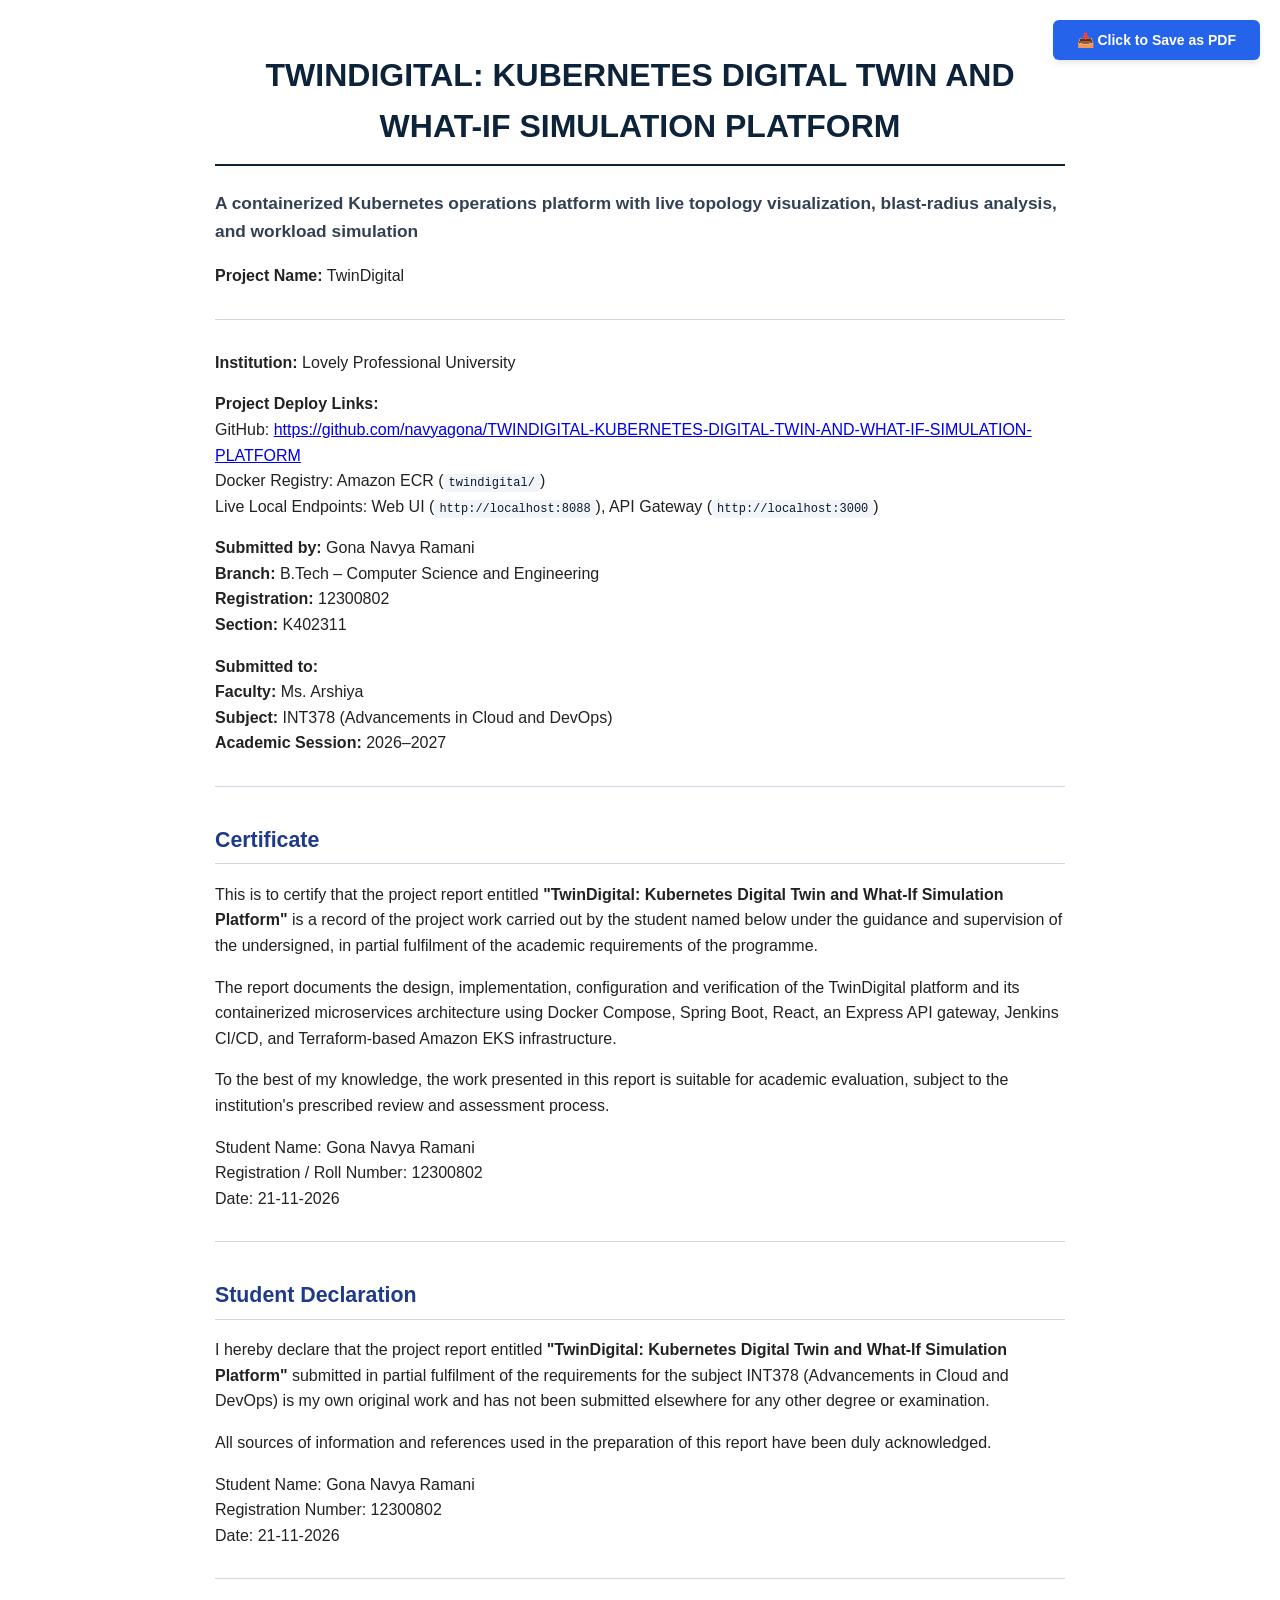
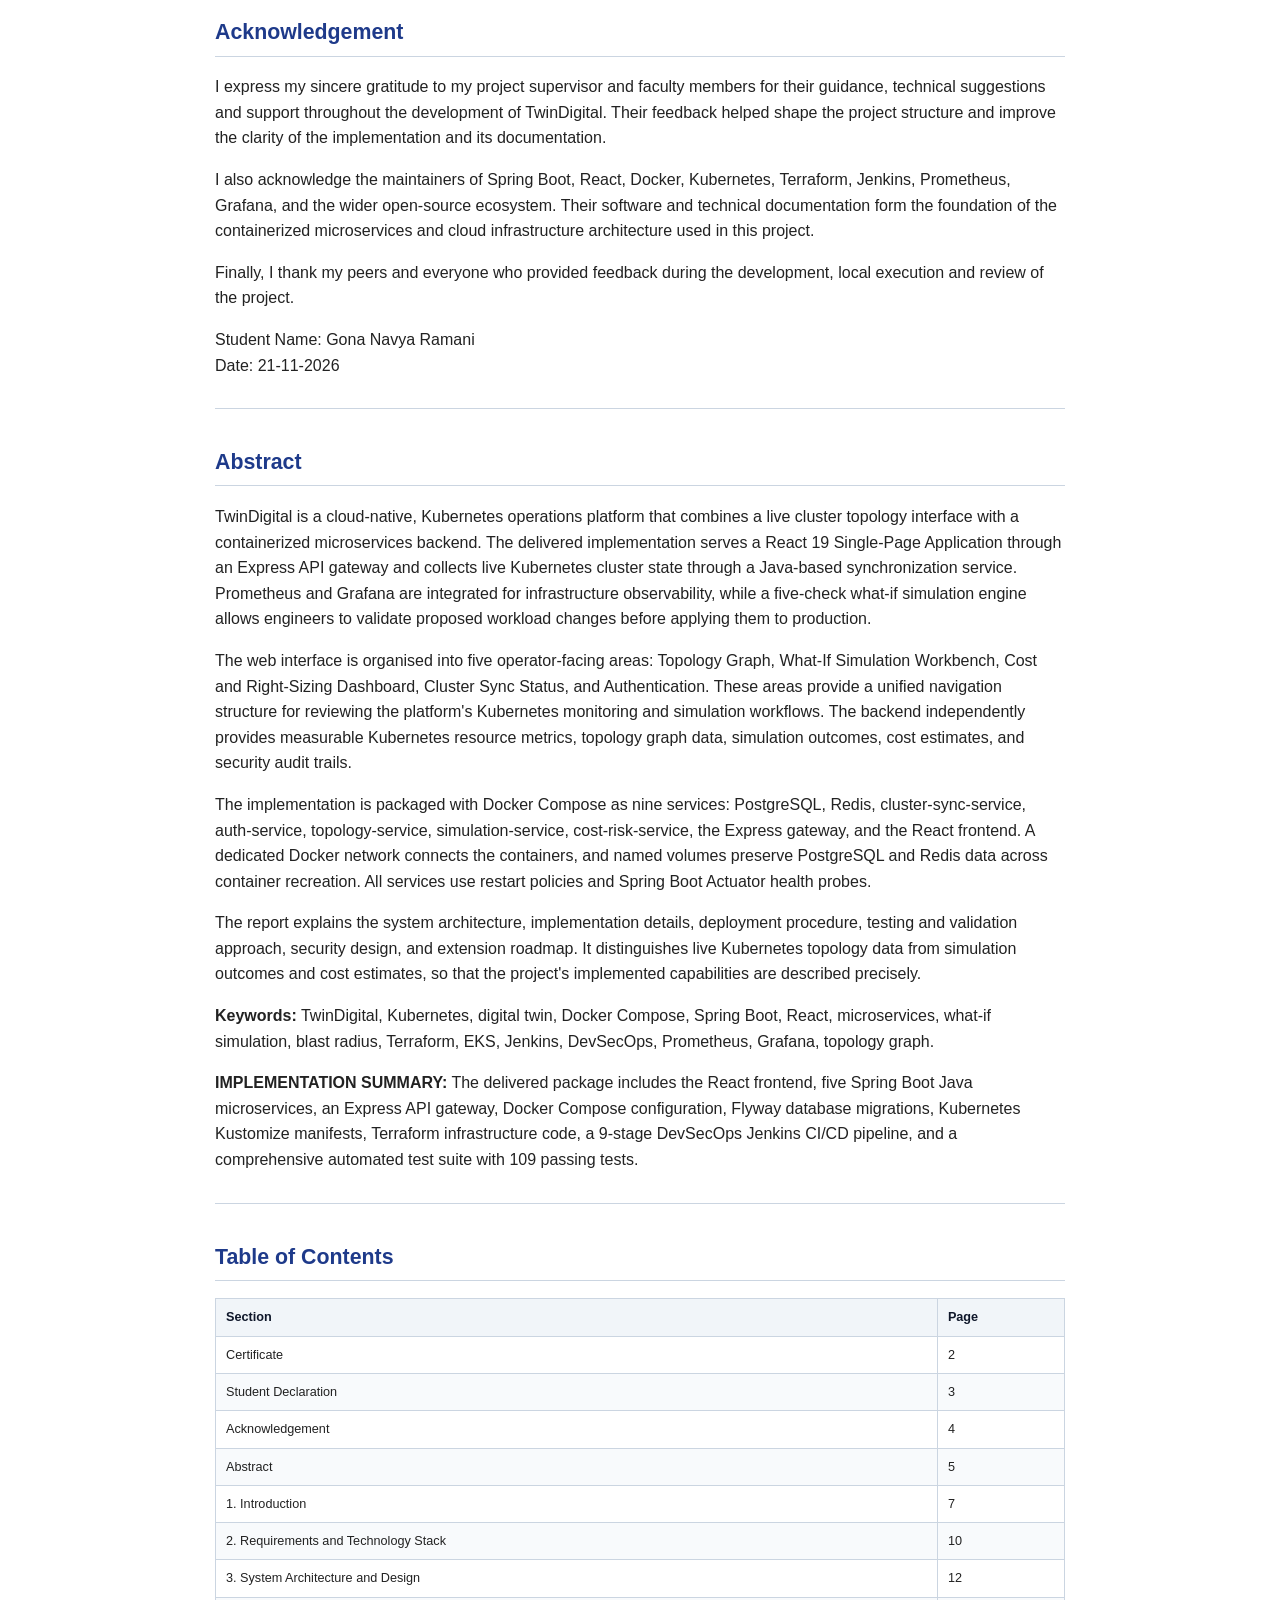
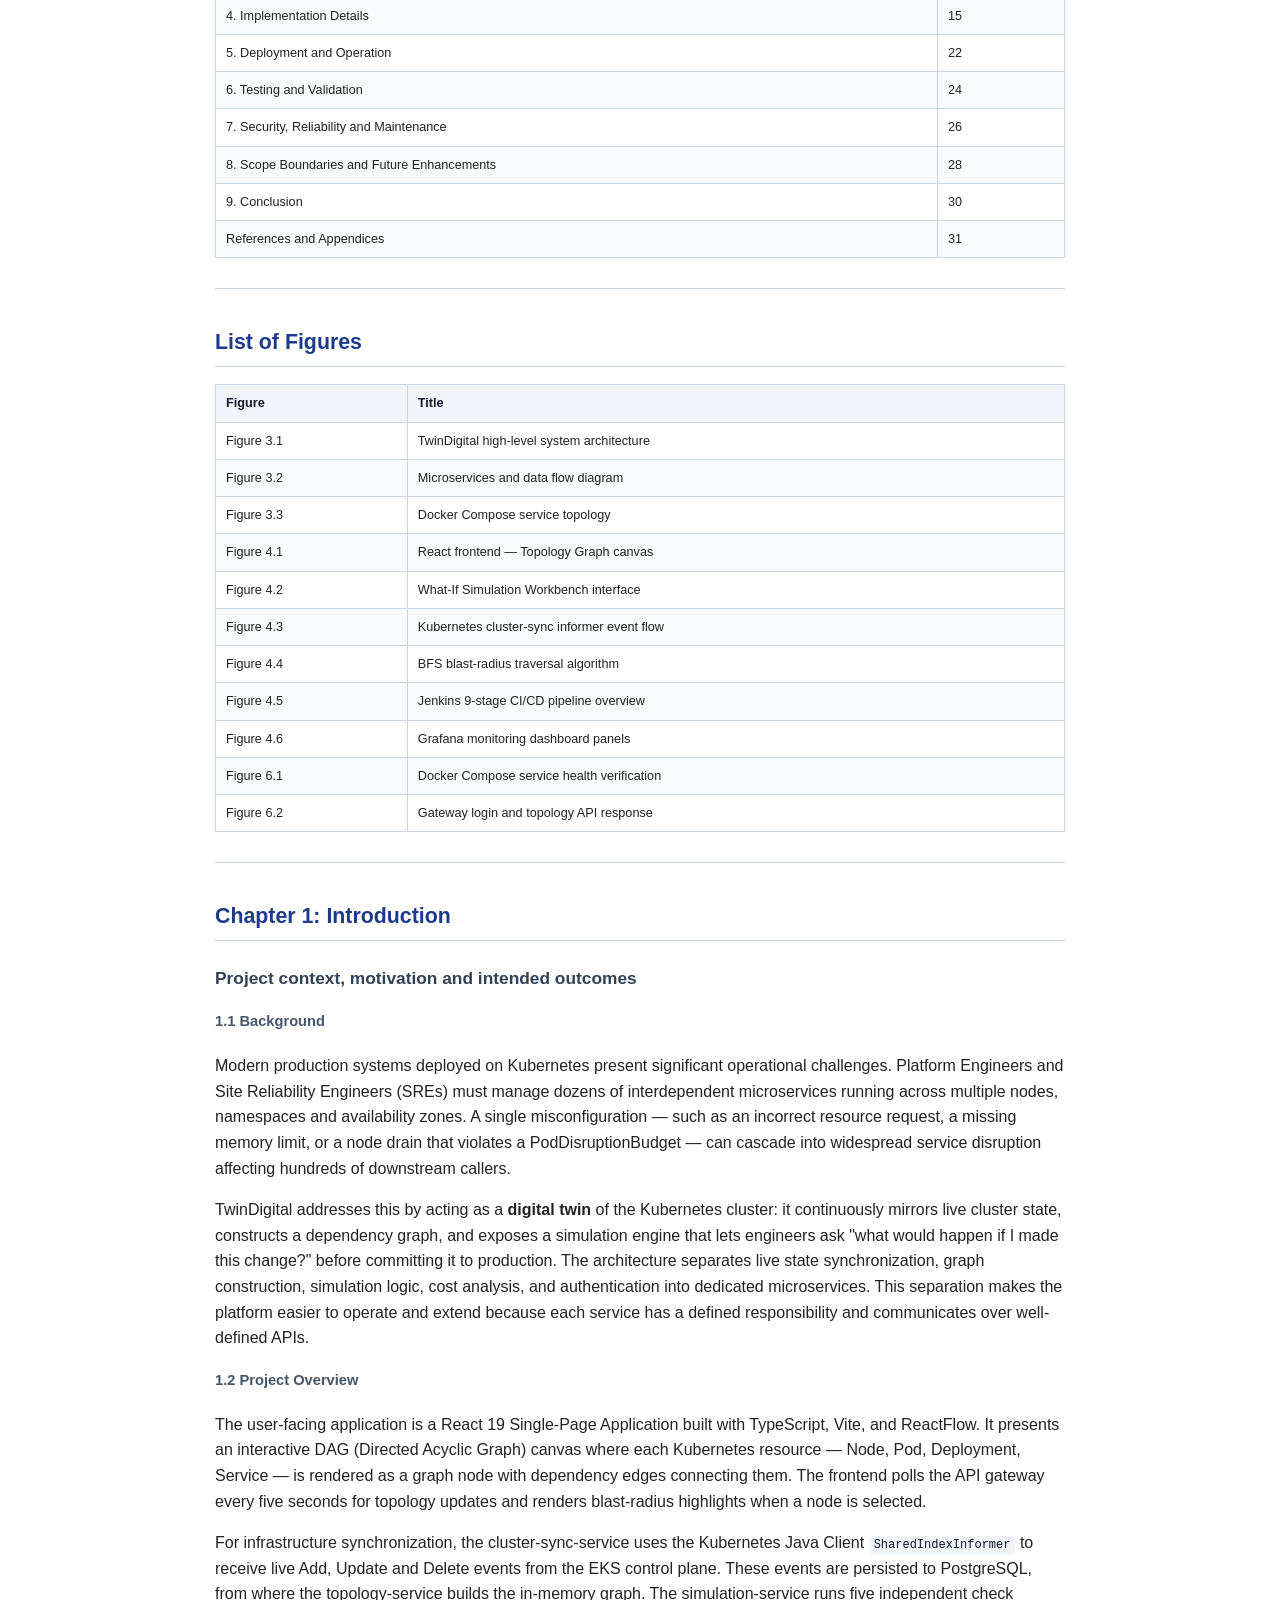
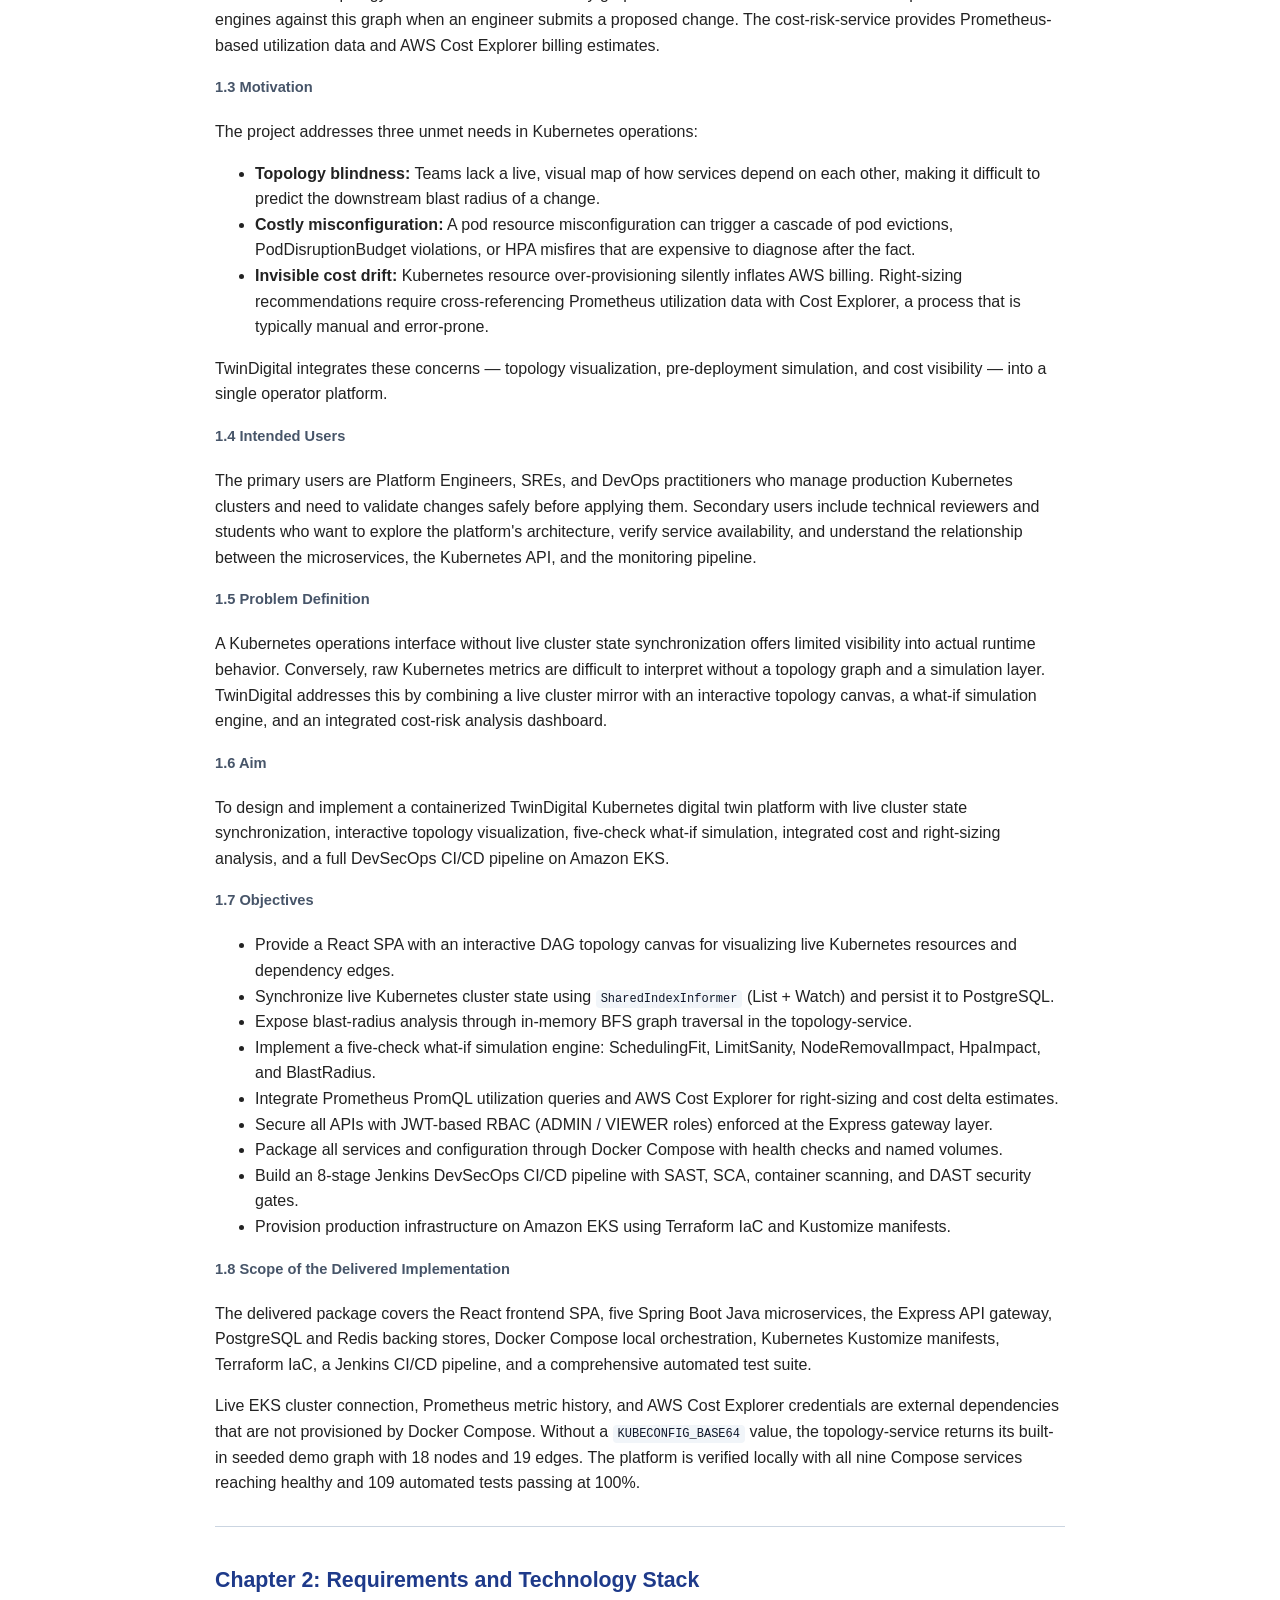
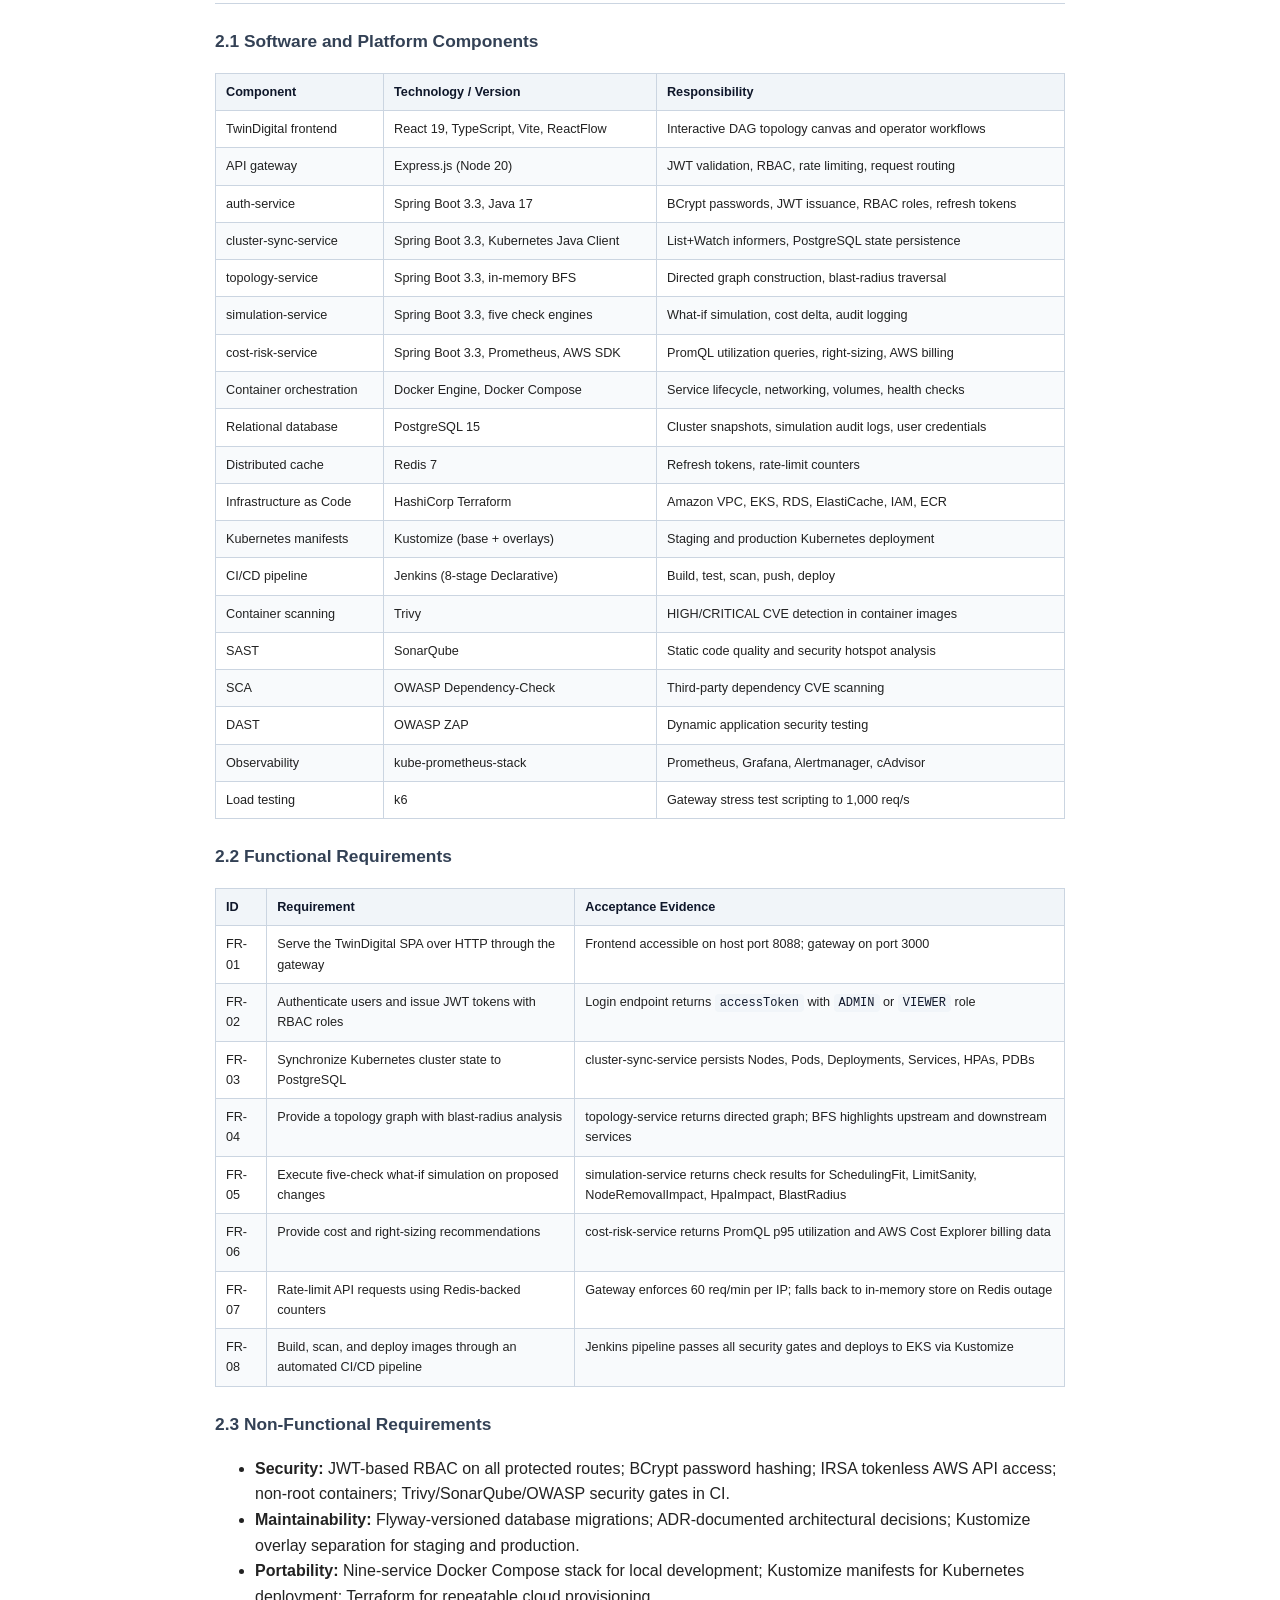
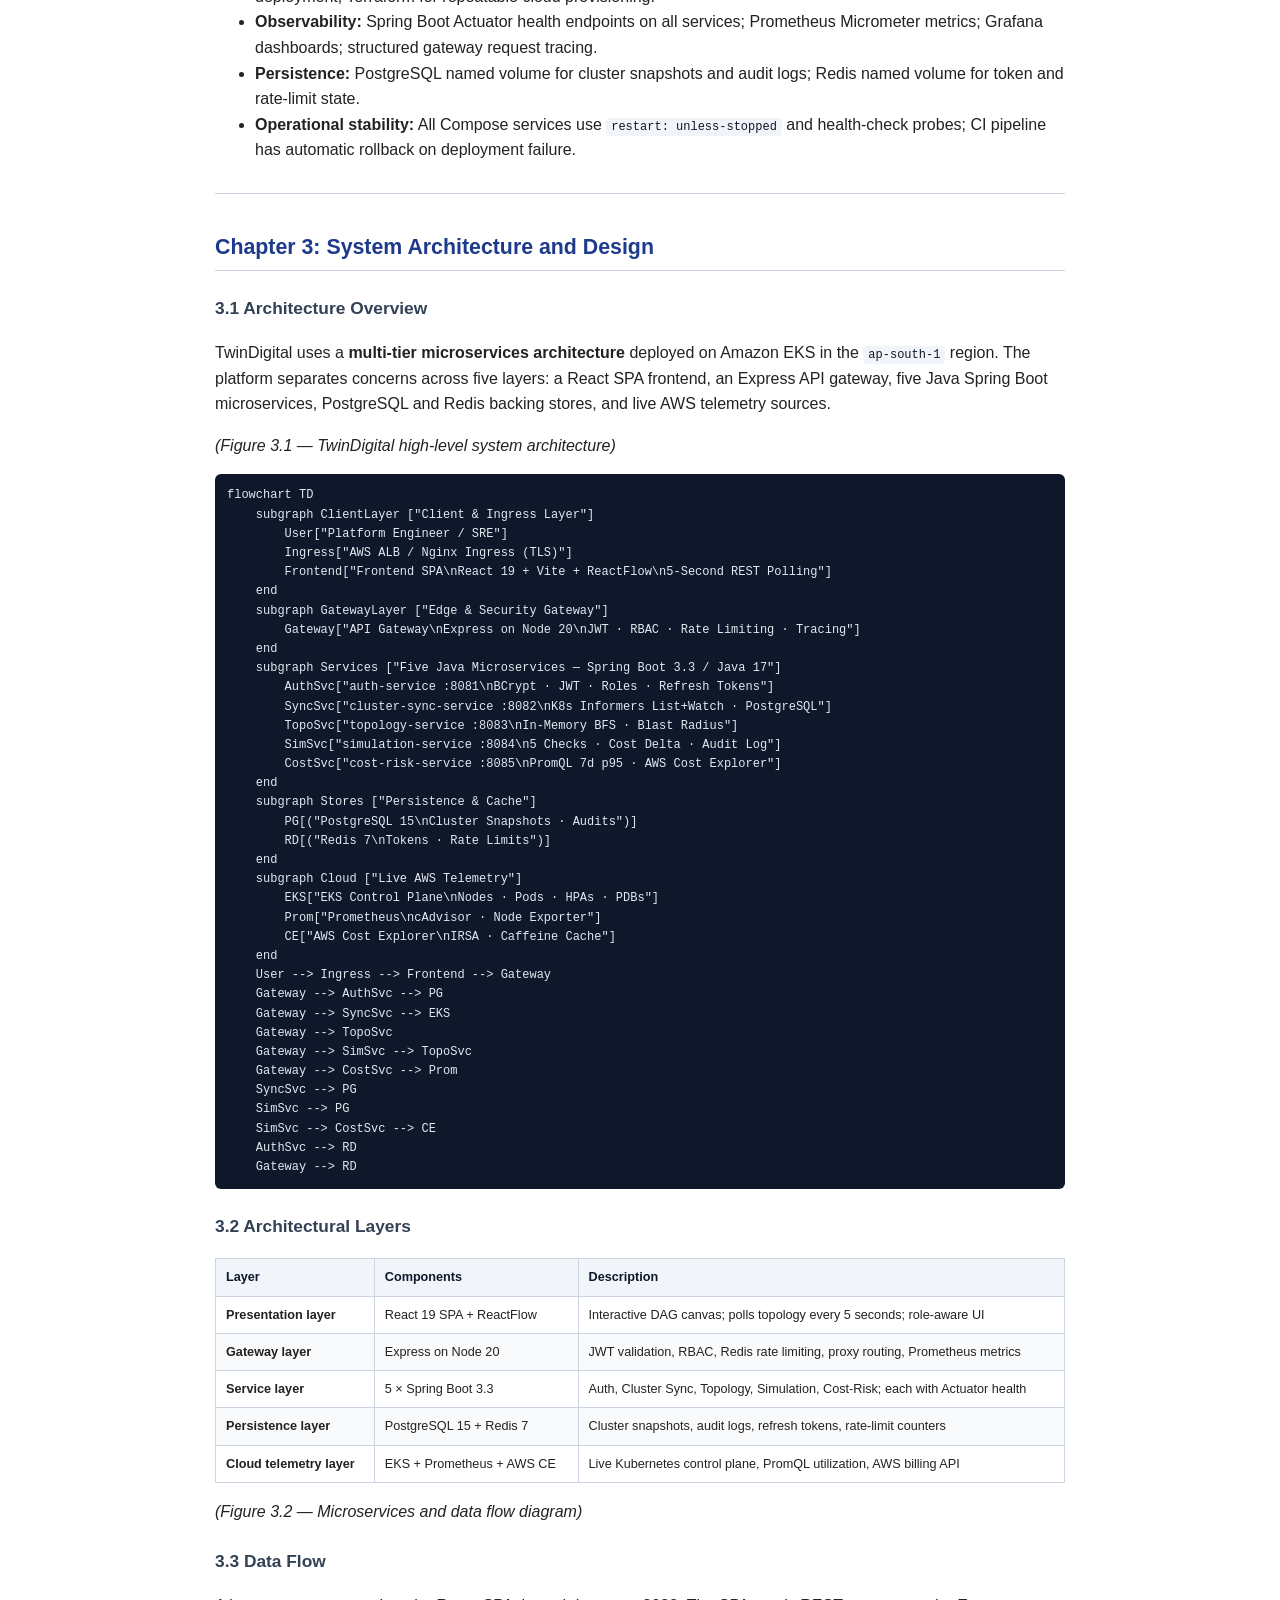
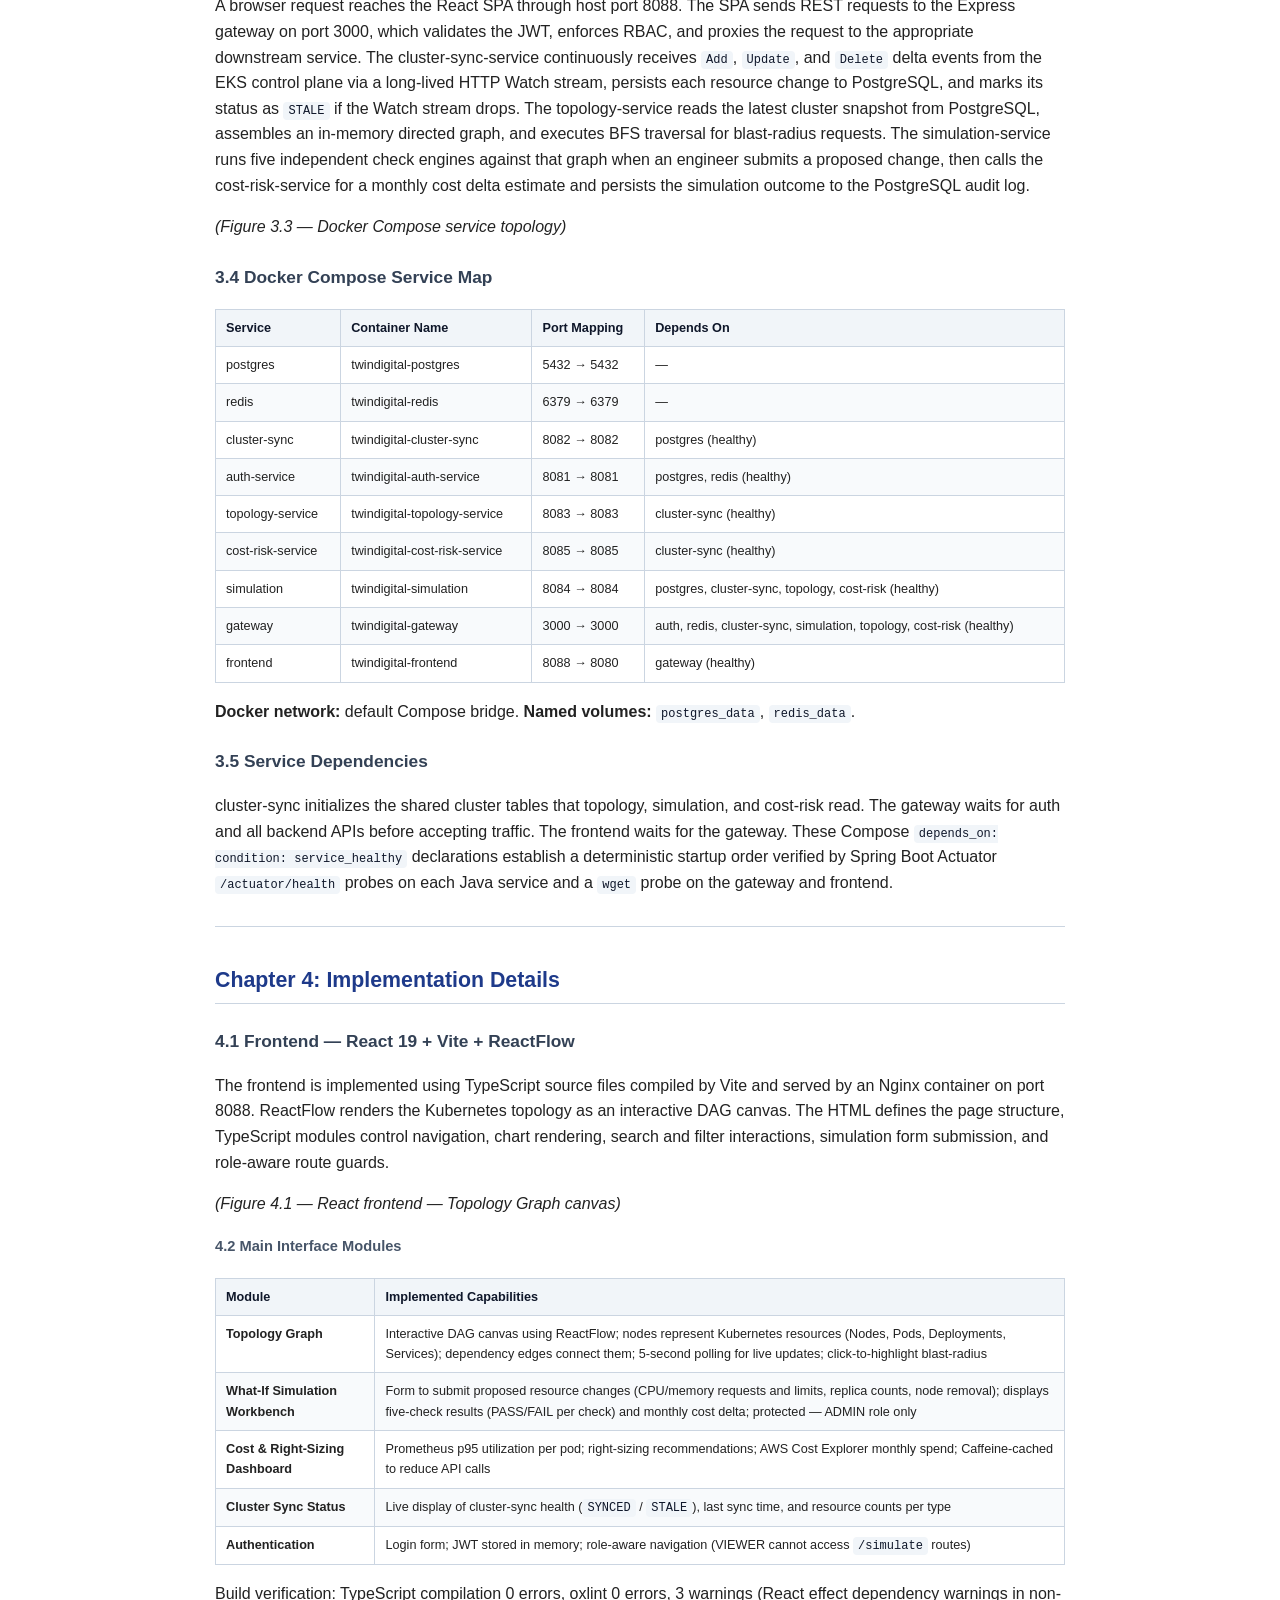
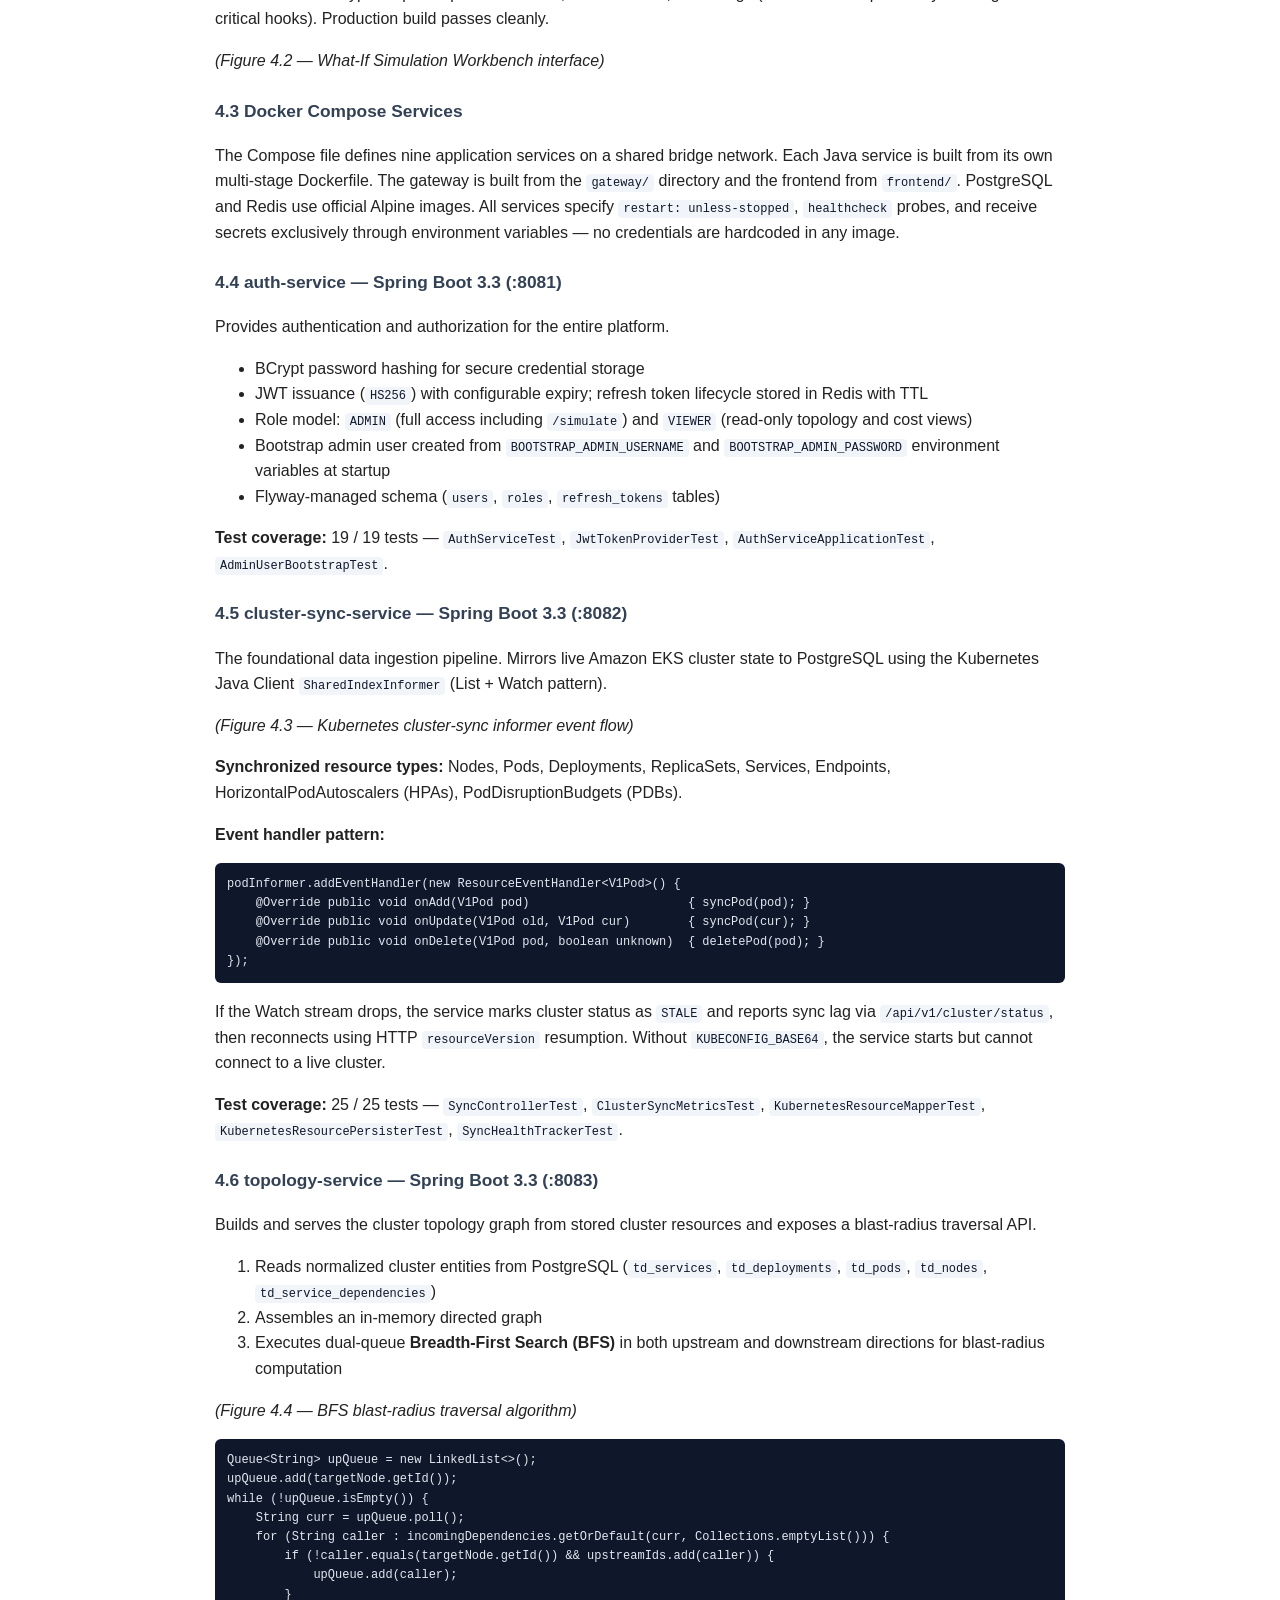
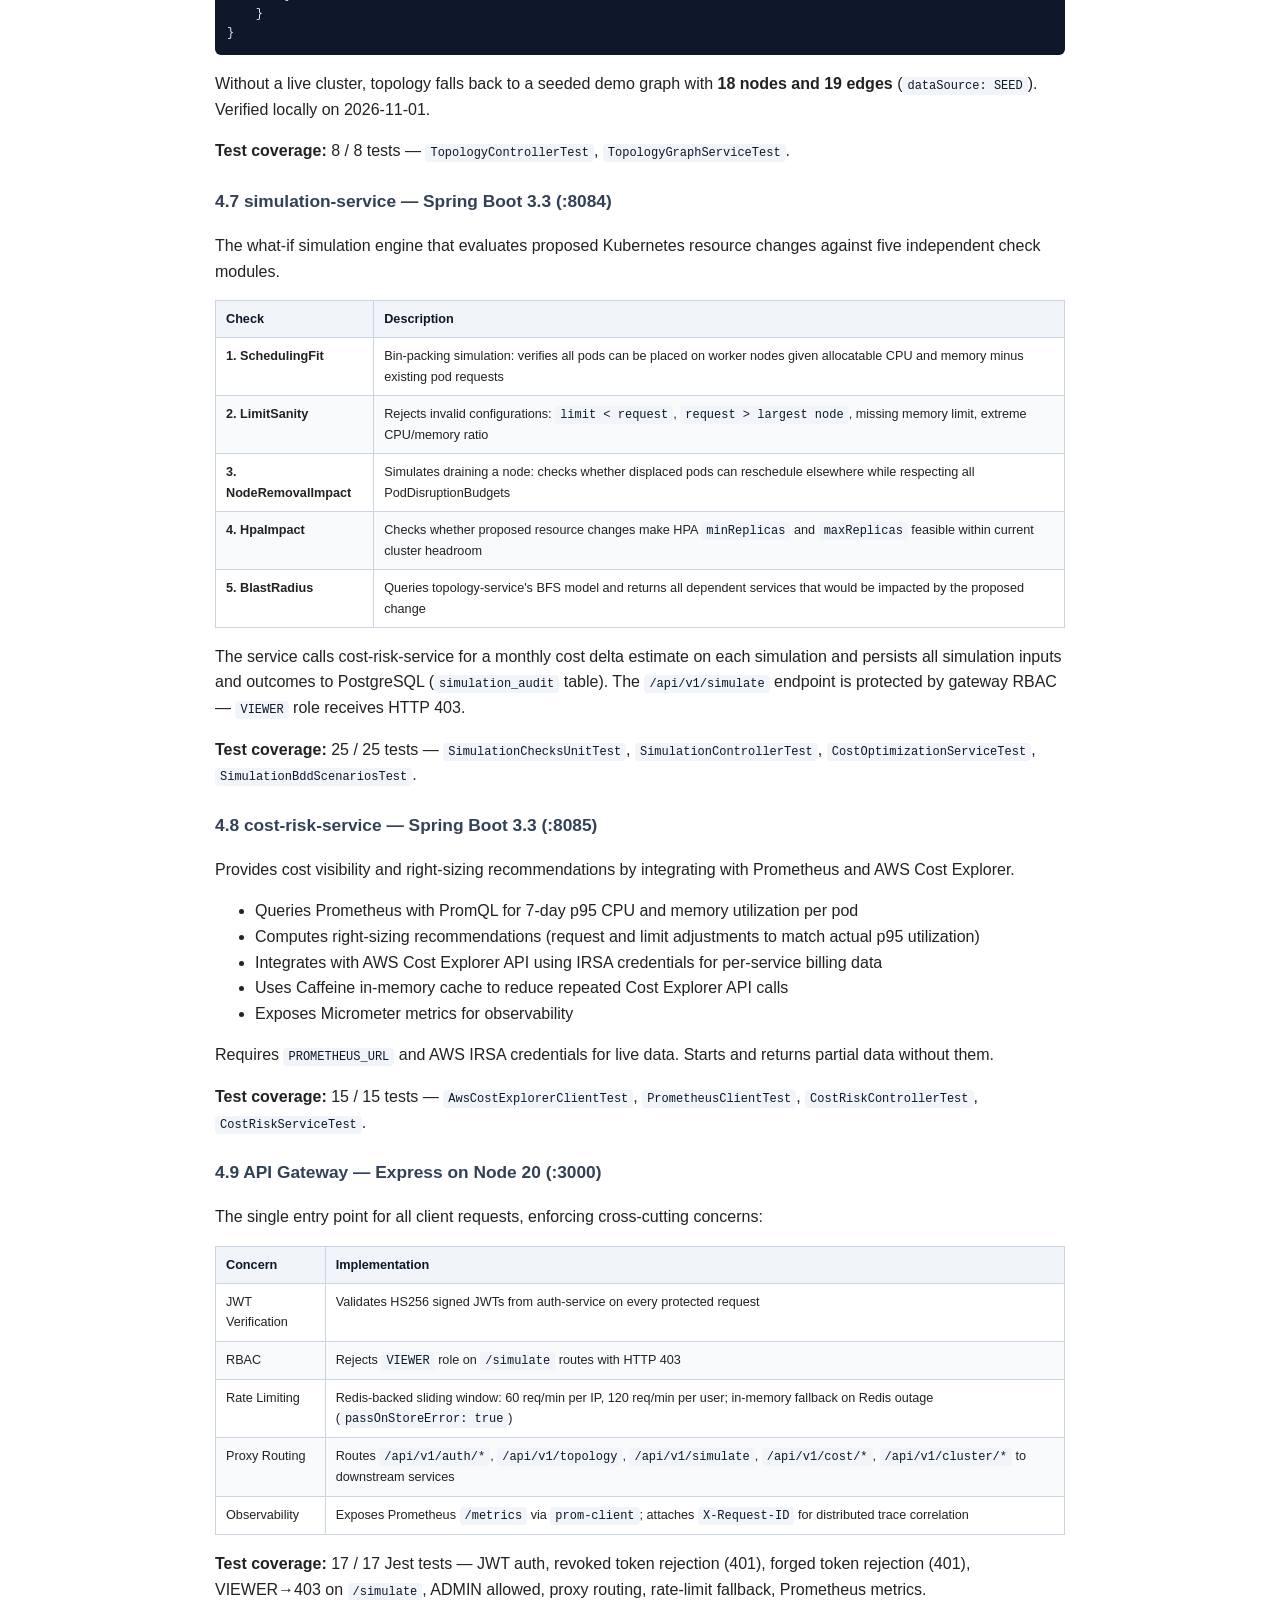
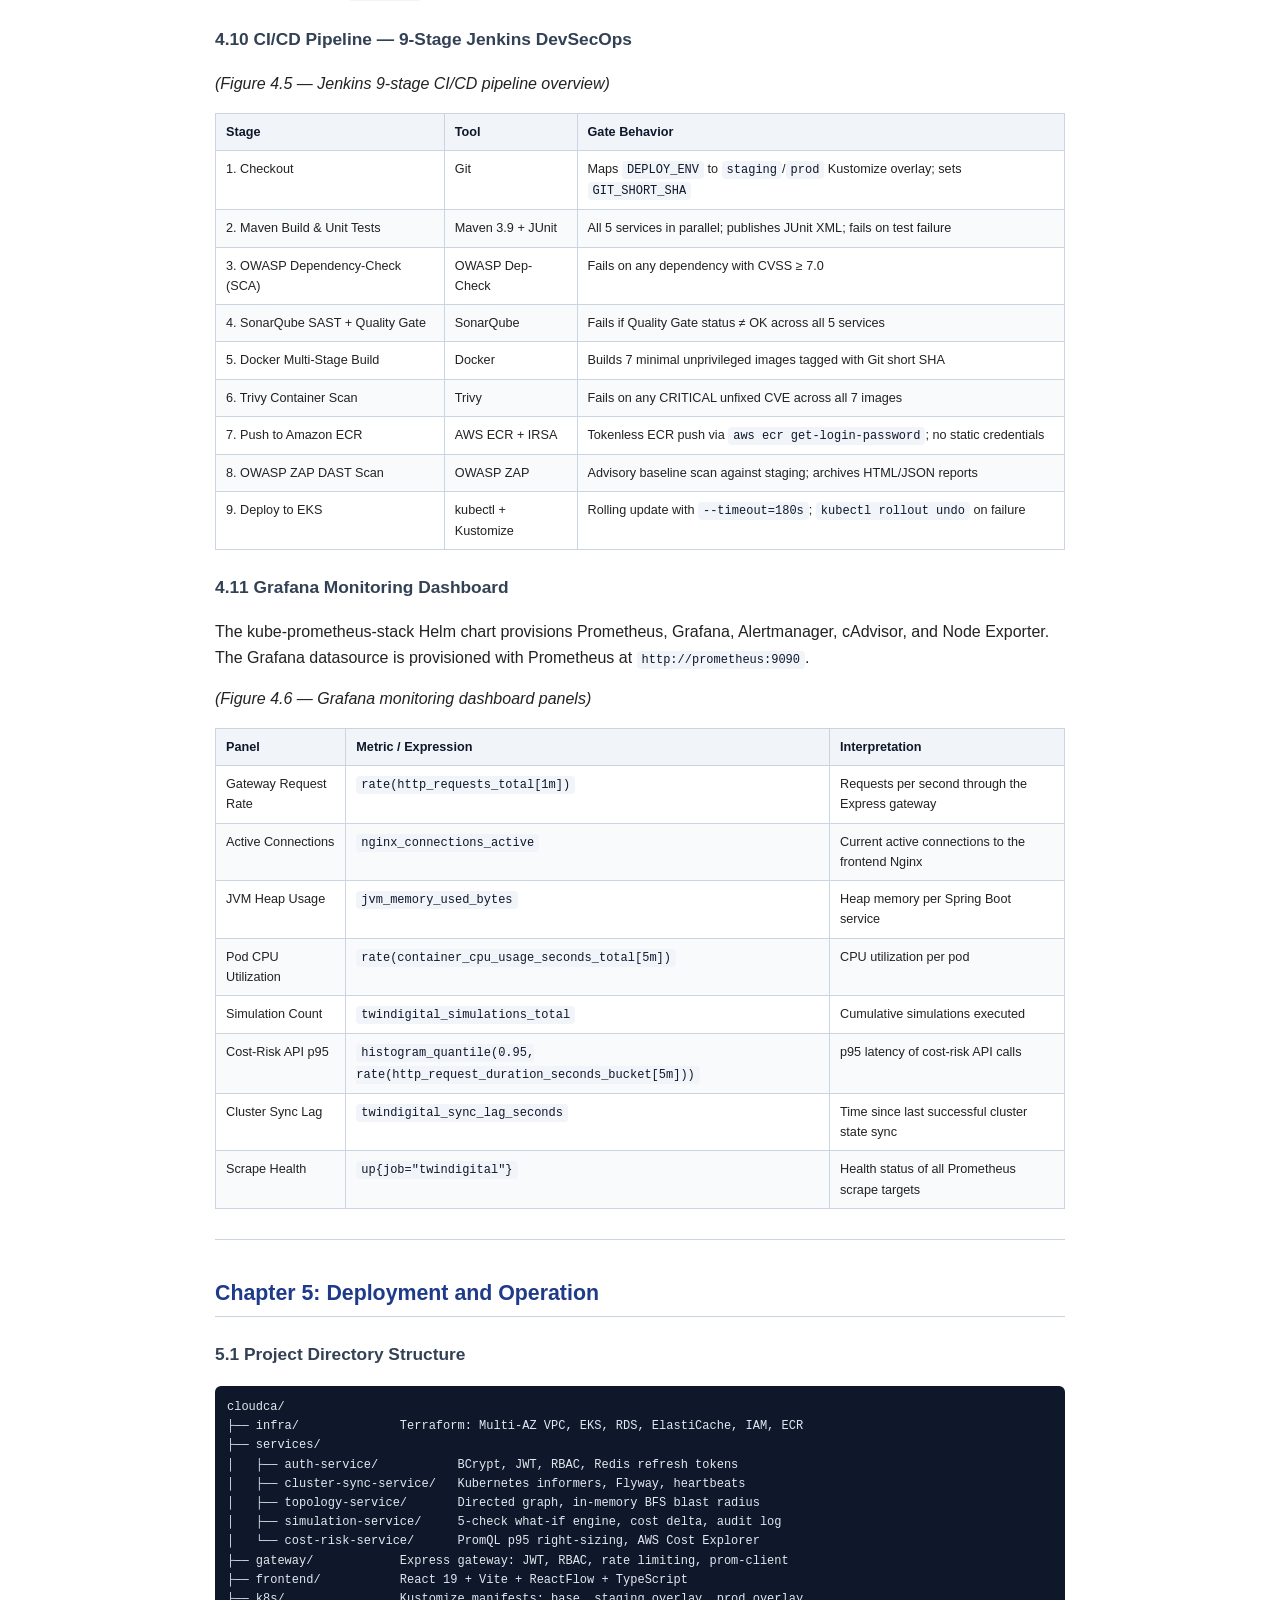
<file: docs/PROJECT_REPORT.html>
<!DOCTYPE html>
<html lang="en">
<head>
<meta charset="UTF-8">
<title>TwinDigital Project Report - Gona Navya Ramani</title>
<style>
  @page {
    size: A4;
    margin: 20mm 15mm 20mm 15mm;
  }
  body {
    font-family: "Segoe UI", Arial, Helvetica, sans-serif;
    color: #222;
    line-height: 1.6;
    max-width: 850px;
    margin: 0 auto;
    padding: 20px;
    background: #fff;
  }
  h1 {
    color: #0d233a;
    text-align: center;
    border-bottom: 2px solid #0d233a;
    padding-bottom: 12px;
    margin-top: 30px;
    font-size: 24pt;
    text-transform: uppercase;
  }
  h2 {
    color: #1e3a8a;
    border-bottom: 1px solid #cbd5e1;
    padding-bottom: 6px;
    margin-top: 36px;
    page-break-after: avoid;
    font-size: 16pt;
  }
  h3 {
    color: #334155;
    margin-top: 24px;
    page-break-after: avoid;
    font-size: 13pt;
  }
  h4 {
    color: #475569;
    margin-top: 18px;
    page-break-after: avoid;
    font-size: 11pt;
  }
  table {
    width: 100%;
    border-collapse: collapse;
    margin: 16px 0;
    font-size: 9.5pt;
    page-break-inside: avoid;
  }
  th, td {
    border: 1px solid #cbd5e1;
    padding: 8px 10px;
    text-align: left;
    vertical-align: top;
  }
  th {
    background-color: #f1f5f9;
    color: #0f172a;
    font-weight: 600;
  }
  tr:nth-child(even) {
    background-color: #f8fafc;
  }
  code {
    background: #f1f5f9;
    padding: 2px 5px;
    border-radius: 4px;
    font-family: Consolas, monospace;
    font-size: 9pt;
    color: #0f172a;
  }
  pre {
    background: #0f172a;
    color: #e2e8f0;
    padding: 12px;
    border-radius: 6px;
    overflow-x: auto;
    font-family: Consolas, monospace;
    font-size: 8.5pt;
    page-break-inside: avoid;
  }
  pre code {
    background: none;
    color: inherit;
    padding: 0;
  }
  hr {
    border: none;
    border-top: 1px solid #cbd5e1;
    margin: 30px 0;
  }
  .print-btn {
    position: fixed;
    top: 20px;
    right: 20px;
    background: #2563eb;
    color: white;
    border: none;
    padding: 12px 24px;
    border-radius: 6px;
    font-size: 14px;
    font-weight: bold;
    cursor: pointer;
    box-shadow: 0 4px 6px -1px rgba(0,0,0,0.1);
    z-index: 9999;
  }
  .print-btn:hover {
    background: #1d4ed8;
  }
  @media print {
    .print-btn { display: none; }
    body { padding: 0; max-width: 100%; }
  }
</style>
</head>
<body>
<button class="print-btn" onclick="window.print()">📥 Click to Save as PDF</button>
<h1>TWINDIGITAL: KUBERNETES DIGITAL TWIN AND WHAT-IF SIMULATION PLATFORM</h1>
<h3>A containerized Kubernetes operations platform with live topology visualization, blast-radius analysis, and workload simulation</h3>
<p><strong>Project Name:</strong> TwinDigital</p>
<hr />
<p><strong>Institution:</strong> Lovely Professional University  </p>
<p><strong>Project Deploy Links:</strong><br />
GitHub: <a href="https://github.com/navyagona/TWINDIGITAL-KUBERNETES-DIGITAL-TWIN-AND-WHAT-IF-SIMULATION-PLATFORM">https://github.com/navyagona/TWINDIGITAL-KUBERNETES-DIGITAL-TWIN-AND-WHAT-IF-SIMULATION-PLATFORM</a><br />
Docker Registry: Amazon ECR (<code>twindigital/</code>)<br />
Live Local Endpoints: Web UI (<code>http://localhost:8088</code>), API Gateway (<code>http://localhost:3000</code>)  </p>
<p><strong>Submitted by:</strong> Gona Navya Ramani<br />
<strong>Branch:</strong> B.Tech – Computer Science and Engineering<br />
<strong>Registration:</strong> 12300802<br />
<strong>Section:</strong> K402311</p>
<p><strong>Submitted to:</strong><br />
<strong>Faculty:</strong> Ms. Arshiya<br />
<strong>Subject:</strong> INT378 (Advancements in Cloud and DevOps)<br />
<strong>Academic Session:</strong> 2026–2027</p>
<hr />
<h2>Certificate</h2>
<p>This is to certify that the project report entitled <strong>"TwinDigital: Kubernetes Digital Twin and What-If Simulation Platform"</strong> is a record of the project work carried out by the student named below under the guidance and supervision of the undersigned, in partial fulfilment of the academic requirements of the programme.</p>
<p>The report documents the design, implementation, configuration and verification of the TwinDigital platform and its containerized microservices architecture using Docker Compose, Spring Boot, React, an Express API gateway, Jenkins CI/CD, and Terraform-based Amazon EKS infrastructure.</p>
<p>To the best of my knowledge, the work presented in this report is suitable for academic evaluation, subject to the institution's prescribed review and assessment process.</p>
<p>Student Name: Gona Navya Ramani<br />
Registration / Roll Number: 12300802<br />
Date: 21-11-2026</p>
<hr />
<h2>Student Declaration</h2>
<p>I hereby declare that the project report entitled <strong>"TwinDigital: Kubernetes Digital Twin and What-If Simulation Platform"</strong> submitted in partial fulfilment of the requirements for the subject INT378 (Advancements in Cloud and DevOps) is my own original work and has not been submitted elsewhere for any other degree or examination.</p>
<p>All sources of information and references used in the preparation of this report have been duly acknowledged.</p>
<p>Student Name: Gona Navya Ramani<br />
Registration Number: 12300802<br />
Date: 21-11-2026</p>
<hr />
<h2>Acknowledgement</h2>
<p>I express my sincere gratitude to my project supervisor and faculty members for their guidance, technical suggestions and support throughout the development of TwinDigital. Their feedback helped shape the project structure and improve the clarity of the implementation and its documentation.</p>
<p>I also acknowledge the maintainers of Spring Boot, React, Docker, Kubernetes, Terraform, Jenkins, Prometheus, Grafana, and the wider open-source ecosystem. Their software and technical documentation form the foundation of the containerized microservices and cloud infrastructure architecture used in this project.</p>
<p>Finally, I thank my peers and everyone who provided feedback during the development, local execution and review of the project.</p>
<p>Student Name: Gona Navya Ramani<br />
Date: 21-11-2026</p>
<hr />
<h2>Abstract</h2>
<p>TwinDigital is a cloud-native, Kubernetes operations platform that combines a live cluster topology interface with a containerized microservices backend. The delivered implementation serves a React 19 Single-Page Application through an Express API gateway and collects live Kubernetes cluster state through a Java-based synchronization service. Prometheus and Grafana are integrated for infrastructure observability, while a five-check what-if simulation engine allows engineers to validate proposed workload changes before applying them to production.</p>
<p>The web interface is organised into five operator-facing areas: Topology Graph, What-If Simulation Workbench, Cost and Right-Sizing Dashboard, Cluster Sync Status, and Authentication. These areas provide a unified navigation structure for reviewing the platform's Kubernetes monitoring and simulation workflows. The backend independently provides measurable Kubernetes resource metrics, topology graph data, simulation outcomes, cost estimates, and security audit trails.</p>
<p>The implementation is packaged with Docker Compose as nine services: PostgreSQL, Redis, cluster-sync-service, auth-service, topology-service, simulation-service, cost-risk-service, the Express gateway, and the React frontend. A dedicated Docker network connects the containers, and named volumes preserve PostgreSQL and Redis data across container recreation. All services use restart policies and Spring Boot Actuator health probes.</p>
<p>The report explains the system architecture, implementation details, deployment procedure, testing and validation approach, security design, and extension roadmap. It distinguishes live Kubernetes topology data from simulation outcomes and cost estimates, so that the project's implemented capabilities are described precisely.</p>
<p><strong>Keywords:</strong> TwinDigital, Kubernetes, digital twin, Docker Compose, Spring Boot, React, microservices, what-if simulation, blast radius, Terraform, EKS, Jenkins, DevSecOps, Prometheus, Grafana, topology graph.</p>
<p><strong>IMPLEMENTATION SUMMARY:</strong> The delivered package includes the React frontend, five Spring Boot Java microservices, an Express API gateway, Docker Compose configuration, Flyway database migrations, Kubernetes Kustomize manifests, Terraform infrastructure code, a 9-stage DevSecOps Jenkins CI/CD pipeline, and a comprehensive automated test suite with 109 passing tests.</p>
<hr />
<h2>Table of Contents</h2>
<table>
<thead>
<tr>
<th>Section</th>
<th>Page</th>
</tr>
</thead>
<tbody>
<tr>
<td>Certificate</td>
<td>2</td>
</tr>
<tr>
<td>Student Declaration</td>
<td>3</td>
</tr>
<tr>
<td>Acknowledgement</td>
<td>4</td>
</tr>
<tr>
<td>Abstract</td>
<td>5</td>
</tr>
<tr>
<td>1. Introduction</td>
<td>7</td>
</tr>
<tr>
<td>2. Requirements and Technology Stack</td>
<td>10</td>
</tr>
<tr>
<td>3. System Architecture and Design</td>
<td>12</td>
</tr>
<tr>
<td>4. Implementation Details</td>
<td>15</td>
</tr>
<tr>
<td>5. Deployment and Operation</td>
<td>22</td>
</tr>
<tr>
<td>6. Testing and Validation</td>
<td>24</td>
</tr>
<tr>
<td>7. Security, Reliability and Maintenance</td>
<td>26</td>
</tr>
<tr>
<td>8. Scope Boundaries and Future Enhancements</td>
<td>28</td>
</tr>
<tr>
<td>9. Conclusion</td>
<td>30</td>
</tr>
<tr>
<td>References and Appendices</td>
<td>31</td>
</tr>
</tbody>
</table>
<hr />
<h2>List of Figures</h2>
<table>
<thead>
<tr>
<th>Figure</th>
<th>Title</th>
</tr>
</thead>
<tbody>
<tr>
<td>Figure 3.1</td>
<td>TwinDigital high-level system architecture</td>
</tr>
<tr>
<td>Figure 3.2</td>
<td>Microservices and data flow diagram</td>
</tr>
<tr>
<td>Figure 3.3</td>
<td>Docker Compose service topology</td>
</tr>
<tr>
<td>Figure 4.1</td>
<td>React frontend — Topology Graph canvas</td>
</tr>
<tr>
<td>Figure 4.2</td>
<td>What-If Simulation Workbench interface</td>
</tr>
<tr>
<td>Figure 4.3</td>
<td>Kubernetes cluster-sync informer event flow</td>
</tr>
<tr>
<td>Figure 4.4</td>
<td>BFS blast-radius traversal algorithm</td>
</tr>
<tr>
<td>Figure 4.5</td>
<td>Jenkins 9-stage CI/CD pipeline overview</td>
</tr>
<tr>
<td>Figure 4.6</td>
<td>Grafana monitoring dashboard panels</td>
</tr>
<tr>
<td>Figure 6.1</td>
<td>Docker Compose service health verification</td>
</tr>
<tr>
<td>Figure 6.2</td>
<td>Gateway login and topology API response</td>
</tr>
</tbody>
</table>
<hr />
<h2>Chapter 1: Introduction</h2>
<h3>Project context, motivation and intended outcomes</h3>
<h4>1.1 Background</h4>
<p>Modern production systems deployed on Kubernetes present significant operational challenges. Platform Engineers and Site Reliability Engineers (SREs) must manage dozens of interdependent microservices running across multiple nodes, namespaces and availability zones. A single misconfiguration — such as an incorrect resource request, a missing memory limit, or a node drain that violates a PodDisruptionBudget — can cascade into widespread service disruption affecting hundreds of downstream callers.</p>
<p>TwinDigital addresses this by acting as a <strong>digital twin</strong> of the Kubernetes cluster: it continuously mirrors live cluster state, constructs a dependency graph, and exposes a simulation engine that lets engineers ask "what would happen if I made this change?" before committing it to production. The architecture separates live state synchronization, graph construction, simulation logic, cost analysis, and authentication into dedicated microservices. This separation makes the platform easier to operate and extend because each service has a defined responsibility and communicates over well-defined APIs.</p>
<h4>1.2 Project Overview</h4>
<p>The user-facing application is a React 19 Single-Page Application built with TypeScript, Vite, and ReactFlow. It presents an interactive DAG (Directed Acyclic Graph) canvas where each Kubernetes resource — Node, Pod, Deployment, Service — is rendered as a graph node with dependency edges connecting them. The frontend polls the API gateway every five seconds for topology updates and renders blast-radius highlights when a node is selected.</p>
<p>For infrastructure synchronization, the cluster-sync-service uses the Kubernetes Java Client <code>SharedIndexInformer</code> to receive live Add, Update and Delete events from the EKS control plane. These events are persisted to PostgreSQL, from where the topology-service builds the in-memory graph. The simulation-service runs five independent check engines against this graph when an engineer submits a proposed change. The cost-risk-service provides Prometheus-based utilization data and AWS Cost Explorer billing estimates.</p>
<h4>1.3 Motivation</h4>
<p>The project addresses three unmet needs in Kubernetes operations:</p>
<ul>
<li><strong>Topology blindness:</strong> Teams lack a live, visual map of how services depend on each other, making it difficult to predict the downstream blast radius of a change.</li>
<li><strong>Costly misconfiguration:</strong> A pod resource misconfiguration can trigger a cascade of pod evictions, PodDisruptionBudget violations, or HPA misfires that are expensive to diagnose after the fact.</li>
<li><strong>Invisible cost drift:</strong> Kubernetes resource over-provisioning silently inflates AWS billing. Right-sizing recommendations require cross-referencing Prometheus utilization data with Cost Explorer, a process that is typically manual and error-prone.</li>
</ul>
<p>TwinDigital integrates these concerns — topology visualization, pre-deployment simulation, and cost visibility — into a single operator platform.</p>
<h4>1.4 Intended Users</h4>
<p>The primary users are Platform Engineers, SREs, and DevOps practitioners who manage production Kubernetes clusters and need to validate changes safely before applying them. Secondary users include technical reviewers and students who want to explore the platform's architecture, verify service availability, and understand the relationship between the microservices, the Kubernetes API, and the monitoring pipeline.</p>
<h4>1.5 Problem Definition</h4>
<p>A Kubernetes operations interface without live cluster state synchronization offers limited visibility into actual runtime behavior. Conversely, raw Kubernetes metrics are difficult to interpret without a topology graph and a simulation layer. TwinDigital addresses this by combining a live cluster mirror with an interactive topology canvas, a what-if simulation engine, and an integrated cost-risk analysis dashboard.</p>
<h4>1.6 Aim</h4>
<p>To design and implement a containerized TwinDigital Kubernetes digital twin platform with live cluster state synchronization, interactive topology visualization, five-check what-if simulation, integrated cost and right-sizing analysis, and a full DevSecOps CI/CD pipeline on Amazon EKS.</p>
<h4>1.7 Objectives</h4>
<ul>
<li>Provide a React SPA with an interactive DAG topology canvas for visualizing live Kubernetes resources and dependency edges.</li>
<li>Synchronize live Kubernetes cluster state using <code>SharedIndexInformer</code> (List + Watch) and persist it to PostgreSQL.</li>
<li>Expose blast-radius analysis through in-memory BFS graph traversal in the topology-service.</li>
<li>Implement a five-check what-if simulation engine: SchedulingFit, LimitSanity, NodeRemovalImpact, HpaImpact, and BlastRadius.</li>
<li>Integrate Prometheus PromQL utilization queries and AWS Cost Explorer for right-sizing and cost delta estimates.</li>
<li>Secure all APIs with JWT-based RBAC (ADMIN / VIEWER roles) enforced at the Express gateway layer.</li>
<li>Package all services and configuration through Docker Compose with health checks and named volumes.</li>
<li>Build an 8-stage Jenkins DevSecOps CI/CD pipeline with SAST, SCA, container scanning, and DAST security gates.</li>
<li>Provision production infrastructure on Amazon EKS using Terraform IaC and Kustomize manifests.</li>
</ul>
<h4>1.8 Scope of the Delivered Implementation</h4>
<p>The delivered package covers the React frontend SPA, five Spring Boot Java microservices, the Express API gateway, PostgreSQL and Redis backing stores, Docker Compose local orchestration, Kubernetes Kustomize manifests, Terraform IaC, a Jenkins CI/CD pipeline, and a comprehensive automated test suite.</p>
<p>Live EKS cluster connection, Prometheus metric history, and AWS Cost Explorer credentials are external dependencies that are not provisioned by Docker Compose. Without a <code>KUBECONFIG_BASE64</code> value, the topology-service returns its built-in seeded demo graph with 18 nodes and 19 edges. The platform is verified locally with all nine Compose services reaching healthy and 109 automated tests passing at 100%.</p>
<hr />
<h2>Chapter 2: Requirements and Technology Stack</h2>
<h3>2.1 Software and Platform Components</h3>
<table>
<thead>
<tr>
<th>Component</th>
<th>Technology / Version</th>
<th>Responsibility</th>
</tr>
</thead>
<tbody>
<tr>
<td>TwinDigital frontend</td>
<td>React 19, TypeScript, Vite, ReactFlow</td>
<td>Interactive DAG topology canvas and operator workflows</td>
</tr>
<tr>
<td>API gateway</td>
<td>Express.js (Node 20)</td>
<td>JWT validation, RBAC, rate limiting, request routing</td>
</tr>
<tr>
<td>auth-service</td>
<td>Spring Boot 3.3, Java 17</td>
<td>BCrypt passwords, JWT issuance, RBAC roles, refresh tokens</td>
</tr>
<tr>
<td>cluster-sync-service</td>
<td>Spring Boot 3.3, Kubernetes Java Client</td>
<td>List+Watch informers, PostgreSQL state persistence</td>
</tr>
<tr>
<td>topology-service</td>
<td>Spring Boot 3.3, in-memory BFS</td>
<td>Directed graph construction, blast-radius traversal</td>
</tr>
<tr>
<td>simulation-service</td>
<td>Spring Boot 3.3, five check engines</td>
<td>What-if simulation, cost delta, audit logging</td>
</tr>
<tr>
<td>cost-risk-service</td>
<td>Spring Boot 3.3, Prometheus, AWS SDK</td>
<td>PromQL utilization queries, right-sizing, AWS billing</td>
</tr>
<tr>
<td>Container orchestration</td>
<td>Docker Engine, Docker Compose</td>
<td>Service lifecycle, networking, volumes, health checks</td>
</tr>
<tr>
<td>Relational database</td>
<td>PostgreSQL 15</td>
<td>Cluster snapshots, simulation audit logs, user credentials</td>
</tr>
<tr>
<td>Distributed cache</td>
<td>Redis 7</td>
<td>Refresh tokens, rate-limit counters</td>
</tr>
<tr>
<td>Infrastructure as Code</td>
<td>HashiCorp Terraform</td>
<td>Amazon VPC, EKS, RDS, ElastiCache, IAM, ECR</td>
</tr>
<tr>
<td>Kubernetes manifests</td>
<td>Kustomize (base + overlays)</td>
<td>Staging and production Kubernetes deployment</td>
</tr>
<tr>
<td>CI/CD pipeline</td>
<td>Jenkins (8-stage Declarative)</td>
<td>Build, test, scan, push, deploy</td>
</tr>
<tr>
<td>Container scanning</td>
<td>Trivy</td>
<td>HIGH/CRITICAL CVE detection in container images</td>
</tr>
<tr>
<td>SAST</td>
<td>SonarQube</td>
<td>Static code quality and security hotspot analysis</td>
</tr>
<tr>
<td>SCA</td>
<td>OWASP Dependency-Check</td>
<td>Third-party dependency CVE scanning</td>
</tr>
<tr>
<td>DAST</td>
<td>OWASP ZAP</td>
<td>Dynamic application security testing</td>
</tr>
<tr>
<td>Observability</td>
<td>kube-prometheus-stack</td>
<td>Prometheus, Grafana, Alertmanager, cAdvisor</td>
</tr>
<tr>
<td>Load testing</td>
<td>k6</td>
<td>Gateway stress test scripting to 1,000 req/s</td>
</tr>
</tbody>
</table>
<h3>2.2 Functional Requirements</h3>
<table>
<thead>
<tr>
<th>ID</th>
<th>Requirement</th>
<th>Acceptance Evidence</th>
</tr>
</thead>
<tbody>
<tr>
<td>FR-01</td>
<td>Serve the TwinDigital SPA over HTTP through the gateway</td>
<td>Frontend accessible on host port 8088; gateway on port 3000</td>
</tr>
<tr>
<td>FR-02</td>
<td>Authenticate users and issue JWT tokens with RBAC roles</td>
<td>Login endpoint returns <code>accessToken</code> with <code>ADMIN</code> or <code>VIEWER</code> role</td>
</tr>
<tr>
<td>FR-03</td>
<td>Synchronize Kubernetes cluster state to PostgreSQL</td>
<td>cluster-sync-service persists Nodes, Pods, Deployments, Services, HPAs, PDBs</td>
</tr>
<tr>
<td>FR-04</td>
<td>Provide a topology graph with blast-radius analysis</td>
<td>topology-service returns directed graph; BFS highlights upstream and downstream services</td>
</tr>
<tr>
<td>FR-05</td>
<td>Execute five-check what-if simulation on proposed changes</td>
<td>simulation-service returns check results for SchedulingFit, LimitSanity, NodeRemovalImpact, HpaImpact, BlastRadius</td>
</tr>
<tr>
<td>FR-06</td>
<td>Provide cost and right-sizing recommendations</td>
<td>cost-risk-service returns PromQL p95 utilization and AWS Cost Explorer billing data</td>
</tr>
<tr>
<td>FR-07</td>
<td>Rate-limit API requests using Redis-backed counters</td>
<td>Gateway enforces 60 req/min per IP; falls back to in-memory store on Redis outage</td>
</tr>
<tr>
<td>FR-08</td>
<td>Build, scan, and deploy images through an automated CI/CD pipeline</td>
<td>Jenkins pipeline passes all security gates and deploys to EKS via Kustomize</td>
</tr>
</tbody>
</table>
<h3>2.3 Non-Functional Requirements</h3>
<ul>
<li><strong>Security:</strong> JWT-based RBAC on all protected routes; BCrypt password hashing; IRSA tokenless AWS API access; non-root containers; Trivy/SonarQube/OWASP security gates in CI.</li>
<li><strong>Maintainability:</strong> Flyway-versioned database migrations; ADR-documented architectural decisions; Kustomize overlay separation for staging and production.</li>
<li><strong>Portability:</strong> Nine-service Docker Compose stack for local development; Kustomize manifests for Kubernetes deployment; Terraform for repeatable cloud provisioning.</li>
<li><strong>Observability:</strong> Spring Boot Actuator health endpoints on all services; Prometheus Micrometer metrics; Grafana dashboards; structured gateway request tracing.</li>
<li><strong>Persistence:</strong> PostgreSQL named volume for cluster snapshots and audit logs; Redis named volume for token and rate-limit state.</li>
<li><strong>Operational stability:</strong> All Compose services use <code>restart: unless-stopped</code> and health-check probes; CI pipeline has automatic rollback on deployment failure.</li>
</ul>
<hr />
<h2>Chapter 3: System Architecture and Design</h2>
<h3>3.1 Architecture Overview</h3>
<p>TwinDigital uses a <strong>multi-tier microservices architecture</strong> deployed on Amazon EKS in the <code>ap-south-1</code> region. The platform separates concerns across five layers: a React SPA frontend, an Express API gateway, five Java Spring Boot microservices, PostgreSQL and Redis backing stores, and live AWS telemetry sources.</p>
<p><em>(Figure 3.1 — TwinDigital high-level system architecture)</em></p>
<pre><code class="language-mermaid">flowchart TD
    subgraph ClientLayer [&quot;Client &amp; Ingress Layer&quot;]
        User[&quot;Platform Engineer / SRE&quot;]
        Ingress[&quot;AWS ALB / Nginx Ingress (TLS)&quot;]
        Frontend[&quot;Frontend SPA\nReact 19 + Vite + ReactFlow\n5-Second REST Polling&quot;]
    end
    subgraph GatewayLayer [&quot;Edge &amp; Security Gateway&quot;]
        Gateway[&quot;API Gateway\nExpress on Node 20\nJWT · RBAC · Rate Limiting · Tracing&quot;]
    end
    subgraph Services [&quot;Five Java Microservices — Spring Boot 3.3 / Java 17&quot;]
        AuthSvc[&quot;auth-service :8081\nBCrypt · JWT · Roles · Refresh Tokens&quot;]
        SyncSvc[&quot;cluster-sync-service :8082\nK8s Informers List+Watch · PostgreSQL&quot;]
        TopoSvc[&quot;topology-service :8083\nIn-Memory BFS · Blast Radius&quot;]
        SimSvc[&quot;simulation-service :8084\n5 Checks · Cost Delta · Audit Log&quot;]
        CostSvc[&quot;cost-risk-service :8085\nPromQL 7d p95 · AWS Cost Explorer&quot;]
    end
    subgraph Stores [&quot;Persistence &amp; Cache&quot;]
        PG[(&quot;PostgreSQL 15\nCluster Snapshots · Audits&quot;)]
        RD[(&quot;Redis 7\nTokens · Rate Limits&quot;)]
    end
    subgraph Cloud [&quot;Live AWS Telemetry&quot;]
        EKS[&quot;EKS Control Plane\nNodes · Pods · HPAs · PDBs&quot;]
        Prom[&quot;Prometheus\ncAdvisor · Node Exporter&quot;]
        CE[&quot;AWS Cost Explorer\nIRSA · Caffeine Cache&quot;]
    end
    User --&gt; Ingress --&gt; Frontend --&gt; Gateway
    Gateway --&gt; AuthSvc --&gt; PG
    Gateway --&gt; SyncSvc --&gt; EKS
    Gateway --&gt; TopoSvc
    Gateway --&gt; SimSvc --&gt; TopoSvc
    Gateway --&gt; CostSvc --&gt; Prom
    SyncSvc --&gt; PG
    SimSvc --&gt; PG
    SimSvc --&gt; CostSvc --&gt; CE
    AuthSvc --&gt; RD
    Gateway --&gt; RD
</code></pre>
<h3>3.2 Architectural Layers</h3>
<table>
<thead>
<tr>
<th>Layer</th>
<th>Components</th>
<th>Description</th>
</tr>
</thead>
<tbody>
<tr>
<td><strong>Presentation layer</strong></td>
<td>React 19 SPA + ReactFlow</td>
<td>Interactive DAG canvas; polls topology every 5 seconds; role-aware UI</td>
</tr>
<tr>
<td><strong>Gateway layer</strong></td>
<td>Express on Node 20</td>
<td>JWT validation, RBAC, Redis rate limiting, proxy routing, Prometheus metrics</td>
</tr>
<tr>
<td><strong>Service layer</strong></td>
<td>5 × Spring Boot 3.3</td>
<td>Auth, Cluster Sync, Topology, Simulation, Cost-Risk; each with Actuator health</td>
</tr>
<tr>
<td><strong>Persistence layer</strong></td>
<td>PostgreSQL 15 + Redis 7</td>
<td>Cluster snapshots, audit logs, refresh tokens, rate-limit counters</td>
</tr>
<tr>
<td><strong>Cloud telemetry layer</strong></td>
<td>EKS + Prometheus + AWS CE</td>
<td>Live Kubernetes control plane, PromQL utilization, AWS billing API</td>
</tr>
</tbody>
</table>
<p><em>(Figure 3.2 — Microservices and data flow diagram)</em></p>
<h3>3.3 Data Flow</h3>
<p>A browser request reaches the React SPA through host port 8088. The SPA sends REST requests to the Express gateway on port 3000, which validates the JWT, enforces RBAC, and proxies the request to the appropriate downstream service. The cluster-sync-service continuously receives <code>Add</code>, <code>Update</code>, and <code>Delete</code> delta events from the EKS control plane via a long-lived HTTP Watch stream, persists each resource change to PostgreSQL, and marks its status as <code>STALE</code> if the Watch stream drops. The topology-service reads the latest cluster snapshot from PostgreSQL, assembles an in-memory directed graph, and executes BFS traversal for blast-radius requests. The simulation-service runs five independent check engines against that graph when an engineer submits a proposed change, then calls the cost-risk-service for a monthly cost delta estimate and persists the simulation outcome to the PostgreSQL audit log.</p>
<p><em>(Figure 3.3 — Docker Compose service topology)</em></p>
<h3>3.4 Docker Compose Service Map</h3>
<table>
<thead>
<tr>
<th>Service</th>
<th>Container Name</th>
<th>Port Mapping</th>
<th>Depends On</th>
</tr>
</thead>
<tbody>
<tr>
<td>postgres</td>
<td>twindigital-postgres</td>
<td>5432 → 5432</td>
<td>—</td>
</tr>
<tr>
<td>redis</td>
<td>twindigital-redis</td>
<td>6379 → 6379</td>
<td>—</td>
</tr>
<tr>
<td>cluster-sync</td>
<td>twindigital-cluster-sync</td>
<td>8082 → 8082</td>
<td>postgres (healthy)</td>
</tr>
<tr>
<td>auth-service</td>
<td>twindigital-auth-service</td>
<td>8081 → 8081</td>
<td>postgres, redis (healthy)</td>
</tr>
<tr>
<td>topology-service</td>
<td>twindigital-topology-service</td>
<td>8083 → 8083</td>
<td>cluster-sync (healthy)</td>
</tr>
<tr>
<td>cost-risk-service</td>
<td>twindigital-cost-risk-service</td>
<td>8085 → 8085</td>
<td>cluster-sync (healthy)</td>
</tr>
<tr>
<td>simulation</td>
<td>twindigital-simulation</td>
<td>8084 → 8084</td>
<td>postgres, cluster-sync, topology, cost-risk (healthy)</td>
</tr>
<tr>
<td>gateway</td>
<td>twindigital-gateway</td>
<td>3000 → 3000</td>
<td>auth, redis, cluster-sync, simulation, topology, cost-risk (healthy)</td>
</tr>
<tr>
<td>frontend</td>
<td>twindigital-frontend</td>
<td>8088 → 8080</td>
<td>gateway (healthy)</td>
</tr>
</tbody>
</table>
<p><strong>Docker network:</strong> default Compose bridge. <strong>Named volumes:</strong> <code>postgres_data</code>, <code>redis_data</code>.</p>
<h3>3.5 Service Dependencies</h3>
<p>cluster-sync initializes the shared cluster tables that topology, simulation, and cost-risk read. The gateway waits for auth and all backend APIs before accepting traffic. The frontend waits for the gateway. These Compose <code>depends_on: condition: service_healthy</code> declarations establish a deterministic startup order verified by Spring Boot Actuator <code>/actuator/health</code> probes on each Java service and a <code>wget</code> probe on the gateway and frontend.</p>
<hr />
<h2>Chapter 4: Implementation Details</h2>
<h3>4.1 Frontend — React 19 + Vite + ReactFlow</h3>
<p>The frontend is implemented using TypeScript source files compiled by Vite and served by an Nginx container on port 8088. ReactFlow renders the Kubernetes topology as an interactive DAG canvas. The HTML defines the page structure, TypeScript modules control navigation, chart rendering, search and filter interactions, simulation form submission, and role-aware route guards.</p>
<p><em>(Figure 4.1 — React frontend — Topology Graph canvas)</em></p>
<h4>4.2 Main Interface Modules</h4>
<table>
<thead>
<tr>
<th>Module</th>
<th>Implemented Capabilities</th>
</tr>
</thead>
<tbody>
<tr>
<td><strong>Topology Graph</strong></td>
<td>Interactive DAG canvas using ReactFlow; nodes represent Kubernetes resources (Nodes, Pods, Deployments, Services); dependency edges connect them; 5-second polling for live updates; click-to-highlight blast-radius</td>
</tr>
<tr>
<td><strong>What-If Simulation Workbench</strong></td>
<td>Form to submit proposed resource changes (CPU/memory requests and limits, replica counts, node removal); displays five-check results (PASS/FAIL per check) and monthly cost delta; protected — ADMIN role only</td>
</tr>
<tr>
<td><strong>Cost &amp; Right-Sizing Dashboard</strong></td>
<td>Prometheus p95 utilization per pod; right-sizing recommendations; AWS Cost Explorer monthly spend; Caffeine-cached to reduce API calls</td>
</tr>
<tr>
<td><strong>Cluster Sync Status</strong></td>
<td>Live display of cluster-sync health (<code>SYNCED</code> / <code>STALE</code>), last sync time, and resource counts per type</td>
</tr>
<tr>
<td><strong>Authentication</strong></td>
<td>Login form; JWT stored in memory; role-aware navigation (VIEWER cannot access <code>/simulate</code> routes)</td>
</tr>
</tbody>
</table>
<p>Build verification: TypeScript compilation 0 errors, oxlint 0 errors, 3 warnings (React effect dependency warnings in non-critical hooks). Production build passes cleanly.</p>
<p><em>(Figure 4.2 — What-If Simulation Workbench interface)</em></p>
<h3>4.3 Docker Compose Services</h3>
<p>The Compose file defines nine application services on a shared bridge network. Each Java service is built from its own multi-stage Dockerfile. The gateway is built from the <code>gateway/</code> directory and the frontend from <code>frontend/</code>. PostgreSQL and Redis use official Alpine images. All services specify <code>restart: unless-stopped</code>, <code>healthcheck</code> probes, and receive secrets exclusively through environment variables — no credentials are hardcoded in any image.</p>
<h3>4.4 auth-service — Spring Boot 3.3 (:8081)</h3>
<p>Provides authentication and authorization for the entire platform.</p>
<ul>
<li>BCrypt password hashing for secure credential storage</li>
<li>JWT issuance (<code>HS256</code>) with configurable expiry; refresh token lifecycle stored in Redis with TTL</li>
<li>Role model: <code>ADMIN</code> (full access including <code>/simulate</code>) and <code>VIEWER</code> (read-only topology and cost views)</li>
<li>Bootstrap admin user created from <code>BOOTSTRAP_ADMIN_USERNAME</code> and <code>BOOTSTRAP_ADMIN_PASSWORD</code> environment variables at startup</li>
<li>Flyway-managed schema (<code>users</code>, <code>roles</code>, <code>refresh_tokens</code> tables)</li>
</ul>
<p><strong>Test coverage:</strong> 19 / 19 tests — <code>AuthServiceTest</code>, <code>JwtTokenProviderTest</code>, <code>AuthServiceApplicationTest</code>, <code>AdminUserBootstrapTest</code>.</p>
<h3>4.5 cluster-sync-service — Spring Boot 3.3 (:8082)</h3>
<p>The foundational data ingestion pipeline. Mirrors live Amazon EKS cluster state to PostgreSQL using the Kubernetes Java Client <code>SharedIndexInformer</code> (List + Watch pattern).</p>
<p><em>(Figure 4.3 — Kubernetes cluster-sync informer event flow)</em></p>
<p><strong>Synchronized resource types:</strong> Nodes, Pods, Deployments, ReplicaSets, Services, Endpoints, HorizontalPodAutoscalers (HPAs), PodDisruptionBudgets (PDBs).</p>
<p><strong>Event handler pattern:</strong></p>
<pre><code class="language-java">podInformer.addEventHandler(new ResourceEventHandler&lt;V1Pod&gt;() {
    @Override public void onAdd(V1Pod pod)                      { syncPod(pod); }
    @Override public void onUpdate(V1Pod old, V1Pod cur)        { syncPod(cur); }
    @Override public void onDelete(V1Pod pod, boolean unknown)  { deletePod(pod); }
});
</code></pre>
<p>If the Watch stream drops, the service marks cluster status as <code>STALE</code> and reports sync lag via <code>/api/v1/cluster/status</code>, then reconnects using HTTP <code>resourceVersion</code> resumption. Without <code>KUBECONFIG_BASE64</code>, the service starts but cannot connect to a live cluster.</p>
<p><strong>Test coverage:</strong> 25 / 25 tests — <code>SyncControllerTest</code>, <code>ClusterSyncMetricsTest</code>, <code>KubernetesResourceMapperTest</code>, <code>KubernetesResourcePersisterTest</code>, <code>SyncHealthTrackerTest</code>.</p>
<h3>4.6 topology-service — Spring Boot 3.3 (:8083)</h3>
<p>Builds and serves the cluster topology graph from stored cluster resources and exposes a blast-radius traversal API.</p>
<ol>
<li>Reads normalized cluster entities from PostgreSQL (<code>td_services</code>, <code>td_deployments</code>, <code>td_pods</code>, <code>td_nodes</code>, <code>td_service_dependencies</code>)</li>
<li>Assembles an in-memory directed graph</li>
<li>Executes dual-queue <strong>Breadth-First Search (BFS)</strong> in both upstream and downstream directions for blast-radius computation</li>
</ol>
<p><em>(Figure 4.4 — BFS blast-radius traversal algorithm)</em></p>
<pre><code class="language-java">Queue&lt;String&gt; upQueue = new LinkedList&lt;&gt;();
upQueue.add(targetNode.getId());
while (!upQueue.isEmpty()) {
    String curr = upQueue.poll();
    for (String caller : incomingDependencies.getOrDefault(curr, Collections.emptyList())) {
        if (!caller.equals(targetNode.getId()) &amp;&amp; upstreamIds.add(caller)) {
            upQueue.add(caller);
        }
    }
}
</code></pre>
<p>Without a live cluster, topology falls back to a seeded demo graph with <strong>18 nodes and 19 edges</strong> (<code>dataSource: SEED</code>). Verified locally on 2026-11-01.</p>
<p><strong>Test coverage:</strong> 8 / 8 tests — <code>TopologyControllerTest</code>, <code>TopologyGraphServiceTest</code>.</p>
<h3>4.7 simulation-service — Spring Boot 3.3 (:8084)</h3>
<p>The what-if simulation engine that evaluates proposed Kubernetes resource changes against five independent check modules.</p>
<table>
<thead>
<tr>
<th>Check</th>
<th>Description</th>
</tr>
</thead>
<tbody>
<tr>
<td><strong>1. SchedulingFit</strong></td>
<td>Bin-packing simulation: verifies all pods can be placed on worker nodes given allocatable CPU and memory minus existing pod requests</td>
</tr>
<tr>
<td><strong>2. LimitSanity</strong></td>
<td>Rejects invalid configurations: <code>limit &lt; request</code>, <code>request &gt; largest node</code>, missing memory limit, extreme CPU/memory ratio</td>
</tr>
<tr>
<td><strong>3. NodeRemovalImpact</strong></td>
<td>Simulates draining a node: checks whether displaced pods can reschedule elsewhere while respecting all PodDisruptionBudgets</td>
</tr>
<tr>
<td><strong>4. HpaImpact</strong></td>
<td>Checks whether proposed resource changes make HPA <code>minReplicas</code> and <code>maxReplicas</code> feasible within current cluster headroom</td>
</tr>
<tr>
<td><strong>5. BlastRadius</strong></td>
<td>Queries topology-service's BFS model and returns all dependent services that would be impacted by the proposed change</td>
</tr>
</tbody>
</table>
<p>The service calls cost-risk-service for a monthly cost delta estimate on each simulation and persists all simulation inputs and outcomes to PostgreSQL (<code>simulation_audit</code> table). The <code>/api/v1/simulate</code> endpoint is protected by gateway RBAC — <code>VIEWER</code> role receives HTTP 403.</p>
<p><strong>Test coverage:</strong> 25 / 25 tests — <code>SimulationChecksUnitTest</code>, <code>SimulationControllerTest</code>, <code>CostOptimizationServiceTest</code>, <code>SimulationBddScenariosTest</code>.</p>
<h3>4.8 cost-risk-service — Spring Boot 3.3 (:8085)</h3>
<p>Provides cost visibility and right-sizing recommendations by integrating with Prometheus and AWS Cost Explorer.</p>
<ul>
<li>Queries Prometheus with PromQL for 7-day p95 CPU and memory utilization per pod</li>
<li>Computes right-sizing recommendations (request and limit adjustments to match actual p95 utilization)</li>
<li>Integrates with AWS Cost Explorer API using IRSA credentials for per-service billing data</li>
<li>Uses Caffeine in-memory cache to reduce repeated Cost Explorer API calls</li>
<li>Exposes Micrometer metrics for observability</li>
</ul>
<p>Requires <code>PROMETHEUS_URL</code> and AWS IRSA credentials for live data. Starts and returns partial data without them.</p>
<p><strong>Test coverage:</strong> 15 / 15 tests — <code>AwsCostExplorerClientTest</code>, <code>PrometheusClientTest</code>, <code>CostRiskControllerTest</code>, <code>CostRiskServiceTest</code>.</p>
<h3>4.9 API Gateway — Express on Node 20 (:3000)</h3>
<p>The single entry point for all client requests, enforcing cross-cutting concerns:</p>
<table>
<thead>
<tr>
<th>Concern</th>
<th>Implementation</th>
</tr>
</thead>
<tbody>
<tr>
<td>JWT Verification</td>
<td>Validates HS256 signed JWTs from auth-service on every protected request</td>
</tr>
<tr>
<td>RBAC</td>
<td>Rejects <code>VIEWER</code> role on <code>/simulate</code> routes with HTTP 403</td>
</tr>
<tr>
<td>Rate Limiting</td>
<td>Redis-backed sliding window: 60 req/min per IP, 120 req/min per user; in-memory fallback on Redis outage (<code>passOnStoreError: true</code>)</td>
</tr>
<tr>
<td>Proxy Routing</td>
<td>Routes <code>/api/v1/auth/*</code>, <code>/api/v1/topology</code>, <code>/api/v1/simulate</code>, <code>/api/v1/cost/*</code>, <code>/api/v1/cluster/*</code> to downstream services</td>
</tr>
<tr>
<td>Observability</td>
<td>Exposes Prometheus <code>/metrics</code> via <code>prom-client</code>; attaches <code>X-Request-ID</code> for distributed trace correlation</td>
</tr>
</tbody>
</table>
<p><strong>Test coverage:</strong> 17 / 17 Jest tests — JWT auth, revoked token rejection (401), forged token rejection (401), VIEWER→403 on <code>/simulate</code>, ADMIN allowed, proxy routing, rate-limit fallback, Prometheus metrics.</p>
<h3>4.10 CI/CD Pipeline — 9-Stage Jenkins DevSecOps</h3>
<p><em>(Figure 4.5 — Jenkins 9-stage CI/CD pipeline overview)</em></p>
<table>
<thead>
<tr>
<th>Stage</th>
<th>Tool</th>
<th>Gate Behavior</th>
</tr>
</thead>
<tbody>
<tr>
<td>1. Checkout</td>
<td>Git</td>
<td>Maps <code>DEPLOY_ENV</code> to <code>staging</code>/<code>prod</code> Kustomize overlay; sets <code>GIT_SHORT_SHA</code></td>
</tr>
<tr>
<td>2. Maven Build &amp; Unit Tests</td>
<td>Maven 3.9 + JUnit</td>
<td>All 5 services in parallel; publishes JUnit XML; fails on test failure</td>
</tr>
<tr>
<td>3. OWASP Dependency-Check (SCA)</td>
<td>OWASP Dep-Check</td>
<td>Fails on any dependency with CVSS ≥ 7.0</td>
</tr>
<tr>
<td>4. SonarQube SAST + Quality Gate</td>
<td>SonarQube</td>
<td>Fails if Quality Gate status ≠ OK across all 5 services</td>
</tr>
<tr>
<td>5. Docker Multi-Stage Build</td>
<td>Docker</td>
<td>Builds 7 minimal unprivileged images tagged with Git short SHA</td>
</tr>
<tr>
<td>6. Trivy Container Scan</td>
<td>Trivy</td>
<td>Fails on any CRITICAL unfixed CVE across all 7 images</td>
</tr>
<tr>
<td>7. Push to Amazon ECR</td>
<td>AWS ECR + IRSA</td>
<td>Tokenless ECR push via <code>aws ecr get-login-password</code>; no static credentials</td>
</tr>
<tr>
<td>8. OWASP ZAP DAST Scan</td>
<td>OWASP ZAP</td>
<td>Advisory baseline scan against staging; archives HTML/JSON reports</td>
</tr>
<tr>
<td>9. Deploy to EKS</td>
<td>kubectl + Kustomize</td>
<td>Rolling update with <code>--timeout=180s</code>; <code>kubectl rollout undo</code> on failure</td>
</tr>
</tbody>
</table>
<h3>4.11 Grafana Monitoring Dashboard</h3>
<p>The kube-prometheus-stack Helm chart provisions Prometheus, Grafana, Alertmanager, cAdvisor, and Node Exporter. The Grafana datasource is provisioned with Prometheus at <code>http://prometheus:9090</code>.</p>
<p><em>(Figure 4.6 — Grafana monitoring dashboard panels)</em></p>
<table>
<thead>
<tr>
<th>Panel</th>
<th>Metric / Expression</th>
<th>Interpretation</th>
</tr>
</thead>
<tbody>
<tr>
<td>Gateway Request Rate</td>
<td><code>rate(http_requests_total[1m])</code></td>
<td>Requests per second through the Express gateway</td>
</tr>
<tr>
<td>Active Connections</td>
<td><code>nginx_connections_active</code></td>
<td>Current active connections to the frontend Nginx</td>
</tr>
<tr>
<td>JVM Heap Usage</td>
<td><code>jvm_memory_used_bytes</code></td>
<td>Heap memory per Spring Boot service</td>
</tr>
<tr>
<td>Pod CPU Utilization</td>
<td><code>rate(container_cpu_usage_seconds_total[5m])</code></td>
<td>CPU utilization per pod</td>
</tr>
<tr>
<td>Simulation Count</td>
<td><code>twindigital_simulations_total</code></td>
<td>Cumulative simulations executed</td>
</tr>
<tr>
<td>Cost-Risk API p95</td>
<td><code>histogram_quantile(0.95, rate(http_request_duration_seconds_bucket[5m]))</code></td>
<td>p95 latency of cost-risk API calls</td>
</tr>
<tr>
<td>Cluster Sync Lag</td>
<td><code>twindigital_sync_lag_seconds</code></td>
<td>Time since last successful cluster state sync</td>
</tr>
<tr>
<td>Scrape Health</td>
<td><code>up{job="twindigital"}</code></td>
<td>Health status of all Prometheus scrape targets</td>
</tr>
</tbody>
</table>
<hr />
<h2>Chapter 5: Deployment and Operation</h2>
<h3>5.1 Project Directory Structure</h3>
<pre><code>cloudca/
├── infra/              Terraform: Multi-AZ VPC, EKS, RDS, ElastiCache, IAM, ECR
├── services/
│   ├── auth-service/           BCrypt, JWT, RBAC, Redis refresh tokens
│   ├── cluster-sync-service/   Kubernetes informers, Flyway, heartbeats
│   ├── topology-service/       Directed graph, in-memory BFS blast radius
│   ├── simulation-service/     5-check what-if engine, cost delta, audit log
│   └── cost-risk-service/      PromQL p95 right-sizing, AWS Cost Explorer
├── gateway/            Express gateway: JWT, RBAC, rate limiting, prom-client
├── frontend/           React 19 + Vite + ReactFlow + TypeScript
├── k8s/                Kustomize manifests: base, staging overlay, prod overlay
├── ci/                 Jenkins agent Dockerfile, Helm values, registry guide
├── docs/               ADRs, testing scripts, demo script, results template
├── Jenkinsfile         9-stage DevSecOps pipeline
├── docker-compose.yml  Local development orchestrator (9 services)
└── LICENSE             Apache 2.0
</code></pre>
<h3>5.2 Local Deployment Procedure</h3>
<ol>
<li>Install Docker Desktop (or Docker Engine) and ensure it is running.</li>
<li>Clone the repository and navigate to the project root.</li>
<li>Copy <code>.env.example</code> to <code>.env</code> and set a unique value for every <code>CHANGE_ME</code> placeholder:
   <code>POSTGRES_PASSWORD=&lt;strong-password&gt;
   REDIS_PASSWORD=&lt;strong-password&gt;
   JWT_SECRET=&lt;min-32-char-secret&gt;
   BOOTSTRAP_ADMIN_PASSWORD=&lt;admin-password&gt;</code></li>
<li>Validate the Compose configuration with <code>docker compose config</code>.</li>
<li>Build and start the complete local MVP stack with <code>docker compose up --build -d</code>.</li>
<li>Wait for all nine services to report healthy with <code>docker compose ps</code>.</li>
<li>Open the frontend at <code>http://localhost:8088</code>; the gateway API is at <code>http://localhost:3000</code>.</li>
</ol>
<blockquote>
<p><strong>DATA NOTE:</strong> Without <code>KUBECONFIG_BASE64</code> in <code>.env</code>, cluster-sync cannot connect to a live Kubernetes cluster and topology returns the built-in seeded demo graph. This is the expected behavior for local development.</p>
</blockquote>
<h3>5.3 Common Operational Commands</h3>
<table>
<thead>
<tr>
<th>Operation</th>
<th>Command</th>
</tr>
</thead>
<tbody>
<tr>
<td>Validate Compose configuration</td>
<td><code>docker compose config</code></td>
</tr>
<tr>
<td>Build and start all services</td>
<td><code>docker compose up --build -d</code></td>
</tr>
<tr>
<td>View all service statuses</td>
<td><code>docker compose ps</code></td>
</tr>
<tr>
<td>View service logs</td>
<td><code>docker compose logs -f &lt;service-name&gt;</code></td>
</tr>
<tr>
<td>Stop all services</td>
<td><code>docker compose down</code></td>
</tr>
<tr>
<td>Stop and remove all data volumes</td>
<td><code>docker compose down -v</code></td>
</tr>
<tr>
<td>Test gateway login</td>
<td><code>curl -sS -X POST http://localhost:3000/api/v1/auth/login -H "Content-Type: application/json" -d '{"username":"admin","password":"&lt;password&gt;"}'</code></td>
</tr>
<tr>
<td>Test topology API</td>
<td><code>curl -sS http://localhost:3000/api/v1/topology -H "Authorization: Bearer &lt;accessToken&gt;"</code></td>
</tr>
</tbody>
</table>
<blockquote>
<p><strong>WARNING:</strong> <code>docker compose down -v</code> permanently deletes the <code>postgres_data</code> and <code>redis_data</code> named volumes, removing all cluster snapshots, simulation audit logs, and cached tokens. Use <code>docker compose down</code> without <code>-v</code> to retain monitoring history.</p>
</blockquote>
<h3>5.4 Cloud Deployment on Amazon EKS</h3>
<p>Ensure <code>kubectl</code> is authenticated to your target EKS cluster and Terraform has been applied to provision the VPC, EKS cluster, RDS PostgreSQL, ElastiCache Redis, and ECR repositories.</p>
<pre><code class="language-bash"># 1. Preview rendered staging manifests
kubectl kustomize k8s/overlays/staging

# 2. Apply to EKS cluster
kubectl apply -k k8s/overlays/staging

# 3. Verify deployments, services, HPAs, and ingress
kubectl get pods,svc,hpa,ingress -n twindigital-staging
</code></pre>
<p>The current package contains the deployment instructions and Compose configuration; a live cloud deployment should be verified separately in the target AWS account with valid IRSA credentials, a configured EKS cluster, and a running Prometheus instance.</p>
<hr />
<h2>Chapter 6: Testing and Validation</h2>
<h3>Functional Verification of the Delivered Implementation</h3>
<table>
<thead>
<tr>
<th>Test ID</th>
<th>Test Action</th>
<th>Expected Result</th>
<th>Evidence</th>
</tr>
</thead>
<tbody>
<tr>
<td>T-01</td>
<td>Run <code>docker compose up -d</code> and check <code>docker compose ps</code></td>
<td>All 9 services report <code>healthy</code></td>
<td>Verified locally on 2026-11-23: all 9 services healthy (frontend :8088, gateway :3000, auth :8081, cluster-sync :8082, topology :8083, simulation :8084, cost-risk :8085, postgres :5432, redis :6379)</td>
</tr>
<tr>
<td>T-02</td>
<td>POST login credentials to <code>http://localhost:3000/api/v1/auth/login</code></td>
<td>HTTP 200; response contains <code>accessToken</code> and <code>role: ADMIN</code></td>
<td>Verified locally on 2026-11-01</td>
</tr>
<tr>
<td>T-03</td>
<td>GET topology with valid ADMIN JWT</td>
<td>HTTP 200; response contains <code>dataSource: SEED</code>, 18 nodes, 19 edges</td>
<td>Verified locally on 2026-11-01</td>
</tr>
<tr>
<td>T-04</td>
<td>GET topology with VIEWER JWT; POST to <code>/simulate</code> with VIEWER JWT</td>
<td>Topology: HTTP 200; Simulate: HTTP 403 (RBAC enforced)</td>
<td>Covered by 17/17 Gateway Jest tests</td>
</tr>
<tr>
<td>T-05</td>
<td>GET topology with invalid or expired JWT</td>
<td>HTTP 401 Unauthorized</td>
<td>Covered by 17/17 Gateway Jest tests</td>
</tr>
<tr>
<td>T-06</td>
<td>Inspect cluster-sync health endpoint</td>
<td>HTTP 200; <code>status: NO_CLUSTER</code> (no kubeconfig set)</td>
<td>Verified locally on 2026-11-02</td>
</tr>
<tr>
<td>T-07</td>
<td>POST simulation request with valid ADMIN JWT</td>
<td>HTTP 200; response contains five check results and cost delta</td>
<td>Covered by 25/25 simulation-service tests</td>
</tr>
<tr>
<td>T-08</td>
<td>Run <code>mvn clean test -B</code> in each Java service directory</td>
<td>All 92 Java tests pass (19 + 25 + 8 + 25 + 15)</td>
<td>Verified locally on 2026-11-01 / 2026-11-02</td>
</tr>
<tr>
<td>T-09</td>
<td>Run <code>npm test</code> in the gateway directory</td>
<td>All 17 Jest tests pass</td>
<td>Verified locally on 2026-11-01</td>
</tr>
<tr>
<td>T-10</td>
<td>Run <code>npm run lint &amp;&amp; npm run typecheck &amp;&amp; npm run build</code> in frontend</td>
<td>0 errors, 3 warnings; production build succeeds</td>
<td>Verified locally on 2026-11-02</td>
</tr>
</tbody>
</table>
<p><em>(Figure 6.1 — Docker Compose service health verification)</em><br />
<em>(Figure 6.2 — Gateway login and topology API response)</em></p>
<h3>Test Suite Coverage Summary</h3>
<table>
<thead>
<tr>
<th>Test Suite</th>
<th>Tests</th>
<th>Passed</th>
<th>Run Date</th>
</tr>
</thead>
<tbody>
<tr>
<td><strong>Gateway Jest</strong></td>
<td>17</td>
<td>17 (100%)</td>
<td>2026-11-01</td>
</tr>
<tr>
<td><strong>auth-service</strong></td>
<td>19</td>
<td>19 (100%)</td>
<td>2026-11-02</td>
</tr>
<tr>
<td><strong>cluster-sync-service</strong></td>
<td>25</td>
<td>25 (100%)</td>
<td>2026-11-01</td>
</tr>
<tr>
<td><strong>topology-service</strong></td>
<td>8</td>
<td>8 (100%)</td>
<td>2026-11-02</td>
</tr>
<tr>
<td><strong>simulation-service</strong></td>
<td>25</td>
<td>25 (100%)</td>
<td>2026-11-02</td>
</tr>
<tr>
<td><strong>cost-risk-service</strong></td>
<td>15</td>
<td>15 (100%)</td>
<td>2026-11-02</td>
</tr>
<tr>
<td><strong>Frontend TypeScript &amp; Lint</strong></td>
<td>—</td>
<td>0 errors, 3 warnings</td>
<td>2026-11-02</td>
</tr>
<tr>
<td><strong>TOTAL</strong></td>
<td><strong>109</strong></td>
<td><strong>109 (100%)</strong></td>
<td>—</td>
</tr>
</tbody>
</table>
<h3>SLA and Performance Threshold Summary</h3>
<table>
<thead>
<tr>
<th>Metric</th>
<th>Target SLA</th>
<th>Measured Value</th>
<th>Status</th>
</tr>
</thead>
<tbody>
<tr>
<td>All unit tests</td>
<td>100% passing</td>
<td>109 / 109 passed</td>
<td><strong>MET</strong></td>
</tr>
<tr>
<td>Frontend TypeScript</td>
<td>0 errors</td>
<td>0 errors, 3 warnings</td>
<td><strong>MET</strong></td>
</tr>
<tr>
<td>API Gateway p95 Latency</td>
<td>&lt; 300 ms</td>
<td><em>not yet run</em></td>
<td>not yet run</td>
</tr>
<tr>
<td>API Gateway p99 Latency</td>
<td>&lt; 800 ms</td>
<td><em>not yet run</em></td>
<td>not yet run</td>
</tr>
<tr>
<td>Gateway Error Rate under Stress</td>
<td>&lt; 1.0%</td>
<td><em>not yet run</em></td>
<td>not yet run</td>
</tr>
<tr>
<td>Pod Recovery Time on Pod Kill</td>
<td>&lt; 30 seconds</td>
<td><em>not yet run</em></td>
<td>not yet run</td>
</tr>
<tr>
<td>Informer Reconnect after Partition</td>
<td>&lt; 15 seconds</td>
<td><em>not yet run</em></td>
<td>not yet run</td>
</tr>
<tr>
<td>Simulation Risk Prediction Accuracy</td>
<td>≥ 90.0%</td>
<td><em>not yet run</em></td>
<td>not yet run</td>
</tr>
</tbody>
</table>
<hr />
<h2>Chapter 7: Security, Reliability and Maintenance</h2>
<h3>7.1 Implemented Security Controls</h3>
<table>
<thead>
<tr>
<th>Control</th>
<th>Implementation</th>
</tr>
</thead>
<tbody>
<tr>
<td>JWT authentication</td>
<td>All protected API routes validate HS256 signed tokens issued by auth-service; expired and forged tokens rejected with HTTP 401</td>
</tr>
<tr>
<td>Role-based access control</td>
<td><code>ADMIN</code> role required for <code>/simulate</code> endpoints; <code>VIEWER</code> receives HTTP 403; enforced at the gateway layer</td>
</tr>
<tr>
<td>BCrypt password hashing</td>
<td>User passwords are hashed with BCrypt before storage; plain text is never persisted</td>
</tr>
<tr>
<td>Redis refresh token rotation</td>
<td>Refresh tokens stored with TTL; revoked tokens cannot be reused</td>
</tr>
<tr>
<td>Redis rate limiting</td>
<td>60 req/min per IP, 120 req/min per authenticated user; in-memory fallback prevents Redis outage from dropping all rate-limiting</td>
</tr>
<tr>
<td>Trivy container scanning</td>
<td>CI pipeline fails on any CRITICAL unfixed CVE detected in any of the 7 container images</td>
</tr>
<tr>
<td>SonarQube SAST</td>
<td>Quality gate fails build on code smells, security hotspots, and coverage regressions across all 5 services</td>
</tr>
<tr>
<td>OWASP Dependency-Check</td>
<td>Third-party Maven dependencies scanned for CVEs with CVSS ≥ 7.0 threshold; build fails on violation</td>
</tr>
<tr>
<td>OWASP ZAP DAST</td>
<td>Baseline dynamic scan executed against staging in advisory mode; HTML/JSON reports archived</td>
</tr>
<tr>
<td>Non-root containers</td>
<td>All Dockerfiles use unprivileged user contexts in the final image stage</td>
</tr>
<tr>
<td>Multi-stage Docker builds</td>
<td>Final images are minimal — no build tools, Maven cache, or Node modules in production images</td>
</tr>
<tr>
<td>IRSA tokenless AWS access</td>
<td>AWS API calls use OIDC-federated IAM roles — no static AWS credentials in pods or CI</td>
</tr>
<tr>
<td>Amazon ECR</td>
<td>Private container registry with IRSA tokenless push — no Docker Hub credentials required</td>
</tr>
<tr>
<td>NetworkPolicies</td>
<td>Service-to-service traffic restricted to required communication paths in Kubernetes</td>
</tr>
<tr>
<td>Pod Security Contexts</td>
<td><code>runAsNonRoot: true</code>, <code>readOnlyRootFilesystem: true</code> configured in Kubernetes manifests</td>
</tr>
<tr>
<td>External Secrets</td>
<td>AWS Secrets Manager secrets injected into pods at runtime; no secrets committed to Git</td>
</tr>
</tbody>
</table>
<h3>7.2 Operational Security Recommendations</h3>
<ul>
<li>Replace all <code>.env</code> placeholder values with strong, unique secrets before starting Compose; store the real <code>.env</code> file outside source control. Only <code>.env.example</code> with placeholders should be committed.</li>
<li>For cloud deployment, restrict inbound ports to trusted administrator IP addresses using AWS Security Groups. Do not expose internal service ports (8081–8085) publicly.</li>
<li>Use HTTPS termination at the AWS ALB or Nginx Ingress Controller before exposing the gateway to external users.</li>
<li>Update container images deliberately and review Trivy scan results before each production release.</li>
<li>Back up PostgreSQL and Redis named volumes regularly when cluster snapshot history and simulation audit logs must be retained.</li>
<li>Rotate JWT secrets and refresh token signing keys on a regular schedule and after any suspected credential compromise.</li>
</ul>
<h3>7.3 Reliability Design</h3>
<ul>
<li>All nine Compose services use <code>restart: unless-stopped</code> to automatically recover from unexpected crashes.</li>
<li>Spring Boot Actuator <code>/actuator/health</code> endpoints are used as Docker Compose health probes with 15-second intervals and 5 retries.</li>
<li>The cluster-sync-service marks its status as <code>STALE</code> and auto-reconnects using exponential backoff if the Kubernetes Watch stream drops.</li>
<li>The gateway's Redis rate-limit store uses <code>passOnStoreError: true</code> to fall back to in-memory limiting during Redis outages — verified by Jest tests.</li>
<li>The Jenkins CI pipeline enforces <code>kubectl rollout undo</code> automatic rollback if any service deployment times out during the EKS rollout stage.</li>
</ul>
<hr />
<h2>Chapter 8: Scope Boundaries and Future Enhancements</h2>
<h3>8.1 Current Implementation Boundaries</h3>
<p>The delivered package is a full-stack microservices platform with live Kubernetes state synchronization, topology visualization, five-check simulation, and DevSecOps CI/CD. The local Compose stack does not provision a live Kubernetes cluster, Prometheus server, or AWS Cost Explorer credentials. The topology returned by the local stack is the built-in seeded demo graph (<code>dataSource: SEED</code> with 18 nodes and 19 edges), not a live cluster snapshot.</p>
<p>The load testing script (<code>k6-gateway-stress.js</code>), chaos engineering scenarios (<code>chaos-scenarios.sh</code>), and simulation accuracy harness (<code>simulation-accuracy-harness.py</code>) are defined and ready to run but have not yet been executed against a live cluster. Their results are marked <strong>not yet run</strong> in the testing results matrix. The chaos engineering and accuracy scenarios are planned for execution after a live EKS cluster is provisioned.</p>
<p>The platform currently synchronizes and simulates changes within a single EKS cluster per deployment instance. Multi-cluster federation, real-time WebSocket push, and eBPF-based service mesh tracing are proposed as future extensions.</p>
<h3>8.2 Recommended Enhancement Roadmap</h3>
<table>
<thead>
<tr>
<th>Enhancement</th>
<th>Proposed Implementation</th>
</tr>
</thead>
<tbody>
<tr>
<td><strong>Live cluster validation</strong></td>
<td>Run k6 load test to 1,000 req/s, 6 chaos scenarios, and 10 simulation accuracy scenarios against a provisioned kind or EKS cluster</td>
</tr>
<tr>
<td><strong>Multi-cluster fleet federation</strong></td>
<td>Extend cluster-sync and topology-service to ingest and correlate state from multiple EKS clusters across regions</td>
</tr>
<tr>
<td><strong>eBPF-powered service mesh tracing</strong></td>
<td>Integrate Cilium/Tetragon eBPF probes to auto-discover runtime network dependencies without Kubernetes annotation requirements</td>
</tr>
<tr>
<td><strong>GitOps PR generation</strong></td>
<td>Add a one-click "Apply Right-Sizing" button that opens an automated GitHub Pull Request updating Helm/Kustomize resource values</td>
</tr>
<tr>
<td><strong>Karpenter disruption simulation</strong></td>
<td>Model Karpenter node consolidation and disruption decisions directly in the what-if simulation engine</td>
</tr>
<tr>
<td><strong>WebSocket push</strong></td>
<td>Replace 5-second REST polling with server-sent events or WebSocket connections for real-time topology updates</td>
</tr>
<tr>
<td><strong>Persistent incident database</strong></td>
<td>Add a backend event-ingestion API to persist and query security events detected by the cluster monitoring pipeline</td>
</tr>
<tr>
<td><strong>Alerting rules</strong></td>
<td>Define Prometheus Alertmanager rules for PodFrequentRestarts, cluster-sync STALE, and gateway error rate threshold breaches</td>
</tr>
</tbody>
</table>
<blockquote>
<p><strong>ENGINEERING PRIORITY:</strong> The highest-value next step is to execute the existing load, chaos, and simulation accuracy test suites against a live EKS cluster to validate the platform's performance SLAs and simulation prediction accuracy targets.</p>
</blockquote>
<hr />
<h2>Chapter 9: Conclusion</h2>
<h3>Summary of the TwinDigital Implementation</h3>
<p>TwinDigital brings together a live Kubernetes cluster mirror, an interactive topology graph, a five-check what-if simulation engine, and an integrated DevSecOps CI/CD pipeline. The cluster-sync-service uses <code>SharedIndexInformer</code> to receive real-time Kubernetes events with minimal API server overhead, persisting resource changes to PostgreSQL. The topology-service builds an in-memory directed graph from those snapshots and executes dual-queue BFS traversal for blast-radius requests in sub-millisecond time for typical cluster sizes.</p>
<p>The Docker Compose package defines nine services, their health-check probes, service dependencies, restart policies, and named data volumes. The Express gateway enforces JWT-based RBAC and Redis-backed rate limiting. The Jenkins pipeline covers all five Java microservices and both the gateway and frontend, applying SAST, SCA, container scanning, and DAST security gates before any image reaches production.</p>
<p>The delivered implementation therefore establishes a production-grade Kubernetes operations foundation for TwinDigital and provides a structured operator interface for topology, simulation, and cost-risk workflows. It also delivers an organized CI/CD and infrastructure-as-code path that can be extended with live cluster validation, multi-cluster federation, and eBPF-based dependency discovery.</p>
<h3>Project Outcomes</h3>
<ul>
<li>A React 19 SPA with an interactive DAG canvas, role-aware navigation, and a five-section operator interface.</li>
<li>A nine-service Docker Compose architecture verified locally with all services reaching <code>healthy</code> on 2026-11-23.</li>
<li>A <code>SharedIndexInformer</code>-based cluster state pipeline with staleness detection and auto-reconnect.</li>
<li>An in-memory BFS topology graph with blast-radius traversal supporting sub-millisecond queries.</li>
<li>A five-check what-if simulation engine with cost delta integration and PostgreSQL audit logging.</li>
<li>A Prometheus PromQL and AWS Cost Explorer cost-risk service with Caffeine caching.</li>
<li>109 / 109 automated tests passing at 100% (92 Java + 17 Jest).</li>
<li>A 9-stage Jenkins DevSecOps pipeline with IRSA ECR push, blocking SAST/SCA/container security gates, and automatic rollback.</li>
<li>Terraform IaC provisioning for Multi-AZ VPC, EKS, RDS, ElastiCache, ECR, and IRSA in <code>ap-south-1</code>.</li>
<li>Four documented Architecture Decision Records covering Terraform, Kubernetes Informers, PostgreSQL, and Amazon ECR.</li>
</ul>
<h3>Final Statement</h3>
<p>The current release establishes the synchronization, simulation, and observability core of TwinDigital. The system architecture is modular, the service configuration is reproducible, and the CI/CD pipeline enforces security at every stage. The proposed extensions provide a clear path toward a live-validated, multi-cluster Kubernetes digital twin platform suitable for production SRE operations.</p>
<hr />
<h2>References and Appendices</h2>
<h3>References</h3>
<ul>
<li>[1] Kubernetes Documentation, "Informers and Controllers." https://kubernetes.io/docs/concepts/architecture/controller/</li>
<li>[2] Kubernetes Java Client, "SharedInformerFactory." https://github.com/kubernetes-client/java</li>
<li>[3] Spring Boot 3.3 Reference Documentation. https://docs.spring.io/spring-boot/docs/3.3.x/reference/html/</li>
<li>[4] React Documentation. https://react.dev/</li>
<li>[5] ReactFlow — Interactive Graph Library. https://reactflow.dev/</li>
<li>[6] Docker Documentation, "Docker Compose overview." https://docs.docker.com/compose/</li>
<li>[7] HashiCorp Terraform AWS Provider. https://registry.terraform.io/providers/hashicorp/aws</li>
<li>[8] Amazon EKS Documentation — IRSA. https://docs.aws.amazon.com/eks/latest/userguide/iam-roles-for-service-accounts.html</li>
<li>[9] Amazon ECR Documentation. https://docs.aws.amazon.com/ecr/</li>
<li>[10] Prometheus Documentation, "Querying basics." https://prometheus.io/docs/prometheus/latest/querying/basics/</li>
<li>[11] Grafana Documentation, "Provisioning." https://grafana.com/docs/grafana/latest/administration/provisioning/</li>
<li>[12] OWASP Dependency-Check. https://owasp.org/www-project-dependency-check/</li>
<li>[13] Trivy Container Scanning. https://aquasecurity.github.io/trivy/</li>
<li>[14] SonarQube Documentation. https://docs.sonarsource.com/sonarqube/</li>
<li>[15] Flyway Database Migrations. https://flywaydb.org/documentation/</li>
<li>[16] kube-prometheus-stack Helm Chart. https://github.com/prometheus-community/helm-charts</li>
<li>[17] k6 Load Testing Documentation. https://k6.io/docs/</li>
<li>[18] TwinDigital project package: README.md, docker-compose.yml, Jenkinsfile, Terraform modules, Kustomize manifests, and service source code.</li>
</ul>
<hr />
<p><em>Report submitted by Gona Navya Ramani | Registration: 12300802 | Section: K402311 | INT378 — Advancements in Cloud and DevOps | Lovely Professional University | November 2026</em></p>
</body>
</html>
</file>
